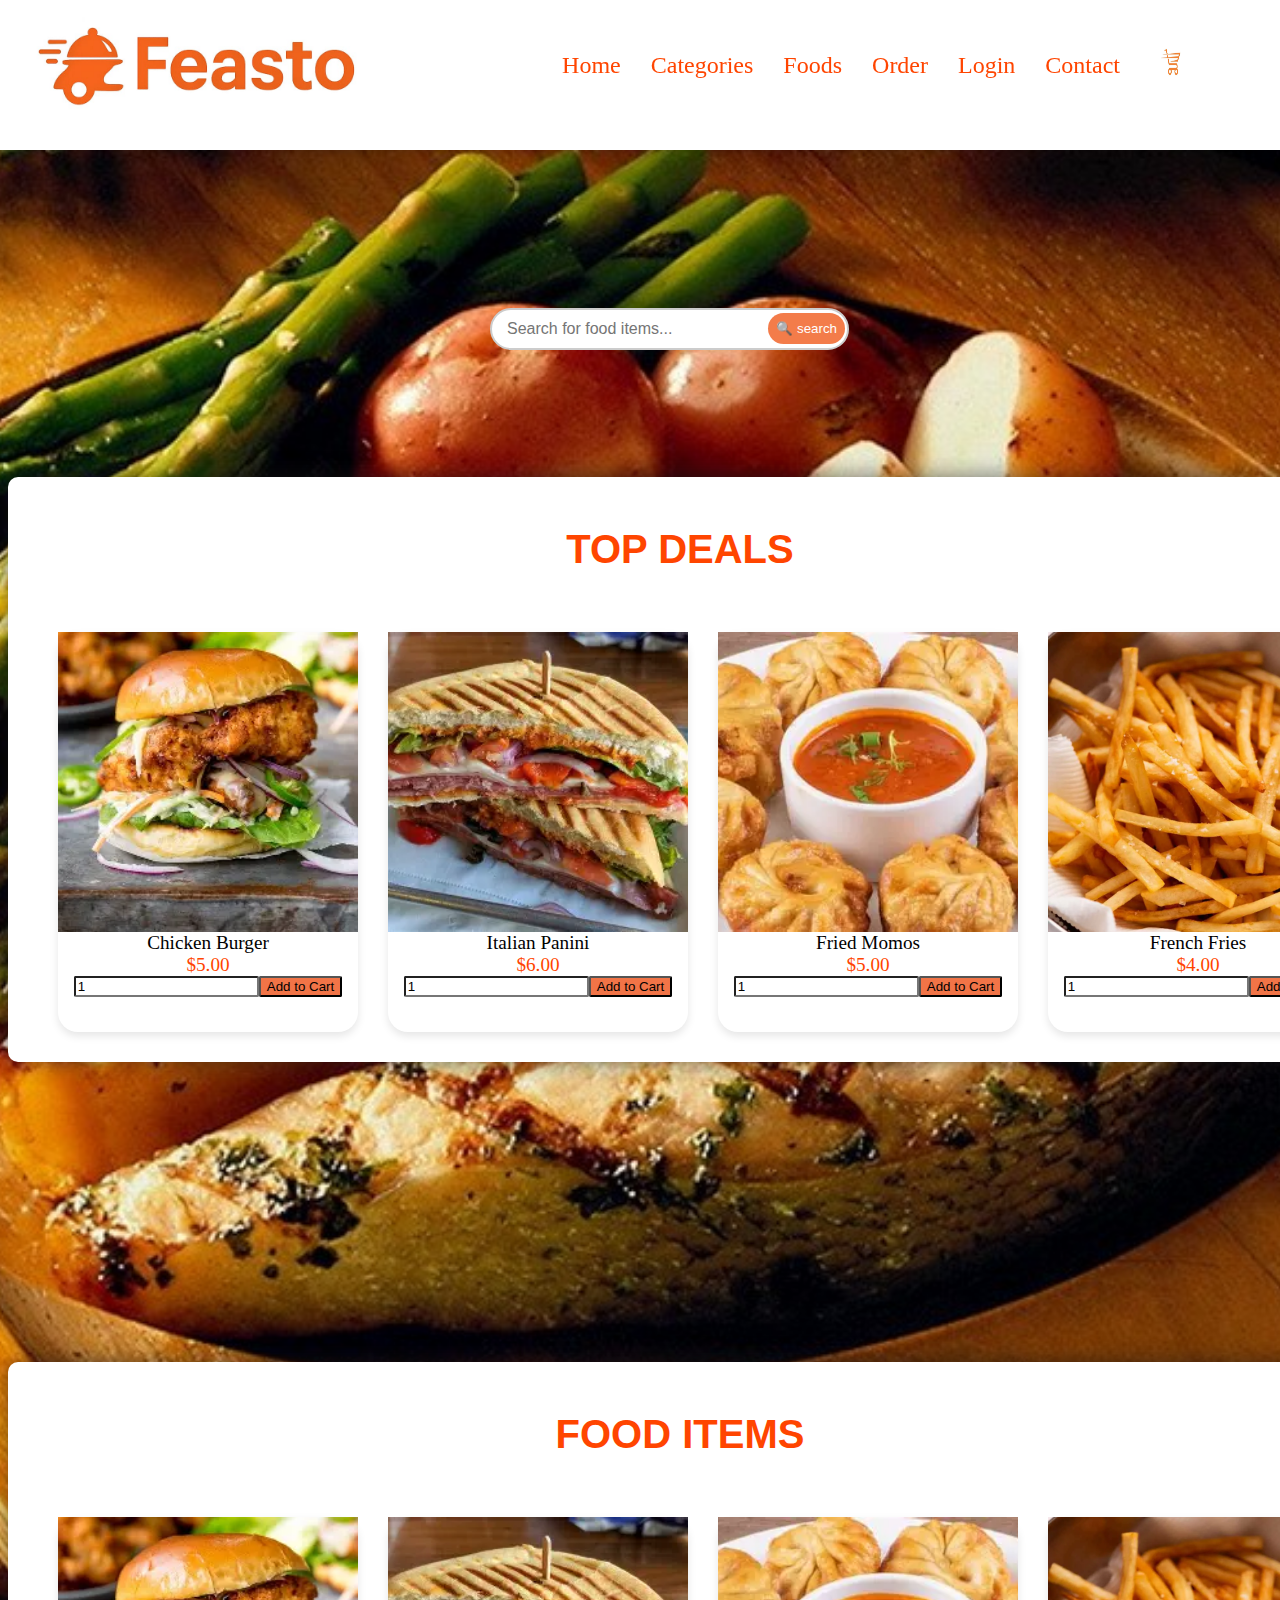
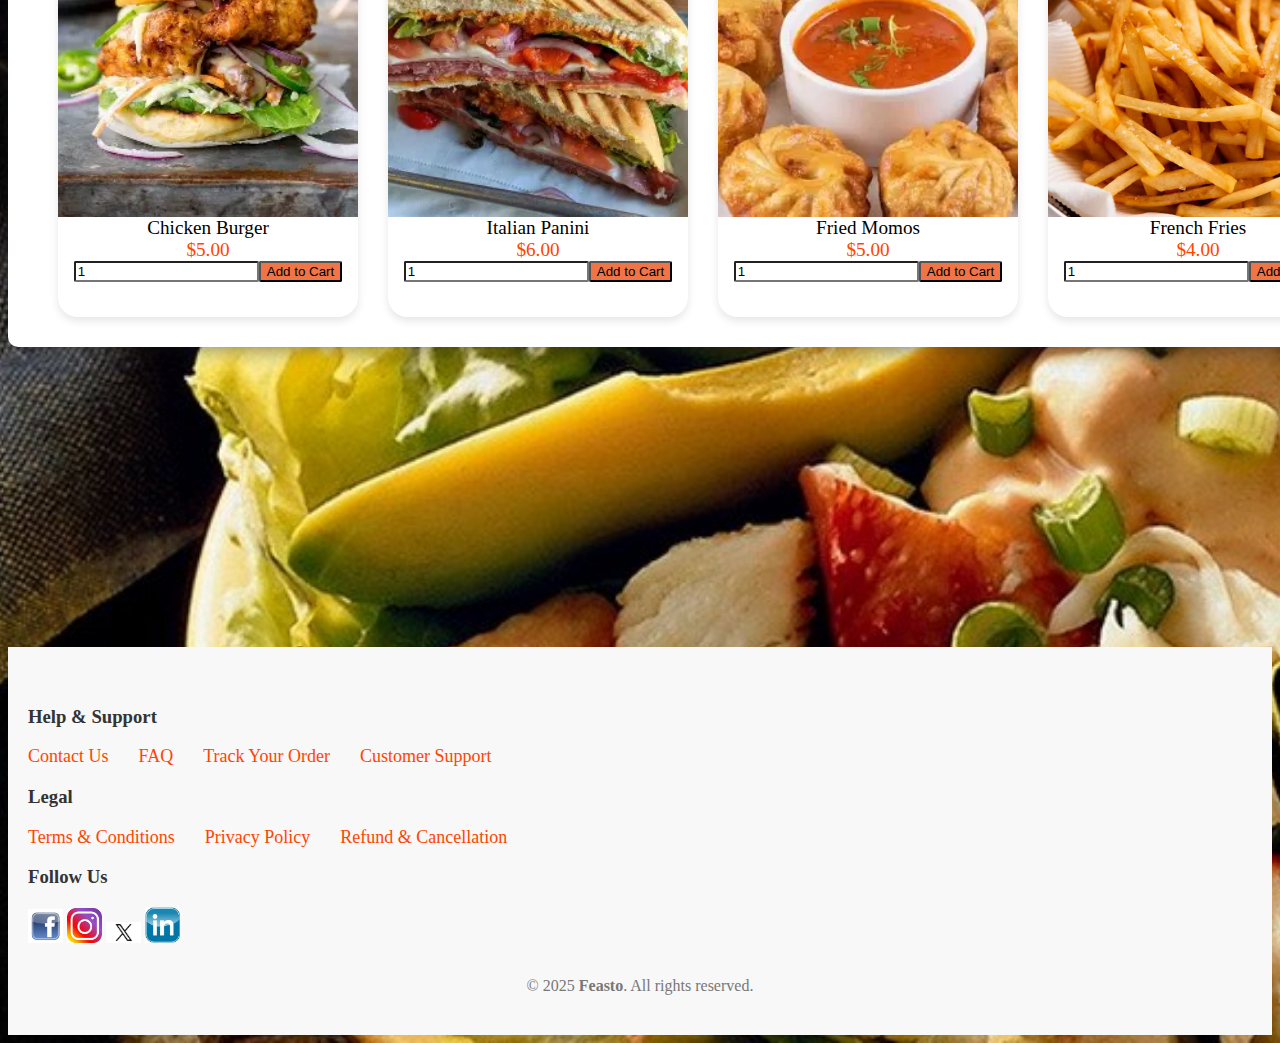
<file: index.html>
<!DOCTYPE html>
<html lang="en">
<head>
    <meta charset="UTF-8">
    <meta http-equiv="X-UA-Compatible" content="IE=edge">
    <meta name="viewport" content="width=device-width, initial-scale=1.0">
    <title>FEASTO-Online Food Delivery</title>
    <link rel="shortcut icon" href="images/logo.png.jpeg" type="image/jpeg">
    <link rel="stylesheet" href="styles.css">
</head>
<body id="bod">
    <header>
        <div class="search-container">
    <div class="search-box">
      <input type="text" placeholder="Search for food items...">
      <button>&#128269; search</button>
    </div>
  </div>
        <section id="topfixed">
            <img src="images/logo.png.jpeg" width="400px" height="130px" style=" position: relative;top: -10px; left: -10px; object-fit: cover;">
            
                <ul class="navbar" style="list-style-type: none; position: relative; left: -100px;">
                        <li><a href="index.html">Home</a></li>
                        <li><a href="categories.html">Categories</a></li>
                        <li><a href="foods.html">Foods</a></li>
                        <li><a href="order.html">Order</a></li>
                        <li><a href="login.html">Login</a></li>
                        <li><a href="contact.html">Contact</a></li>
                        <li><a href="cart.html"><img src="images/cart.jpeg" height="40px" width="40px" style="position: relative;bottom: 10px;"></a></li>
                </ul>
            
      
        </section>
        <section class="topdeals">
            <h1 class="top">TOP DEALS</h1>
            <div class="images">
            <figure class="topimg">
                <img class="imgsize" src="images/chickenburger.png" alt="chicken Burger">
                <figcaption class="imgcapt">Chicken Burger</figcaption>
                <figcaption class="imgprice">$5.00</figcaption>
                <div class="cap">
                   <input type="number" value="1" min="1">
                   <button class="addcart">Add to Cart</button>
                </div>
            </figure>
            <figure class="topimg">
                <img class="imgsize" src="images/italianpanini.png" alt="Italian Panini">
                <figcaption class="imgcapt">Italian Panini</figcaption>
                <figcaption class="imgprice">$6.00</figcaption>
                <div class="cap">
                   <input type="number" value="1" min="1" >
                   <button class="addcart">Add to Cart</button>
                </div>
            </figure>
            <figure class="topimg">
                <img class="imgsize" src="images/friedmomos.png" alt="Fried Momos">
                <figcaption class="imgcapt">Fried Momos</figcaption>
                <figcaption class="imgprice">$5.00</figcaption>
                <div class="cap">
                   <input type="number" value="1" min="1">
                   <button class="addcart">Add to Cart</button>
                </div>
            </figure>
            <figure class="topimg">
                <img class="imgsize" src="images/fries.png" alt="French Fries">
                <figcaption class="imgcapt">French Fries</figcaption>
                <figcaption class="imgprice">$4.00</figcaption>
                <div class="cap">
                   <input type="number" value="1" min="1" >
                   <button class="addcart">Add to Cart</button>
                </div>
            </figure>
            </div>
        </section>
    </header>
    <section class="topdeals" >
        <h1 class="top">FOOD ITEMS</h1>
        <div class="images">
            <figure class="topimg">
                <img class="imgsize" src="images/chickenburger.png" alt="chicken Burger">
                <figcaption class="imgcapt">Chicken Burger</figcaption>
                <figcaption class="imgprice">$5.00</figcaption>
                <div class="cap">
                   <input type="number" value="1" min="1">
                   <button class="addcart">Add to Cart</button>
                </div>
            </figure>
            <figure class="topimg">
                <img class="imgsize" src="images/italianpanini.png" alt="Italian Panini">
                <figcaption class="imgcapt">Italian Panini</figcaption>
                <figcaption class="imgprice">$6.00</figcaption>
                <div class="cap">
                   <input type="number" value="1" min="1" >
                   <button class="addcart">Add to Cart</button>
                </div>
            </figure>
            <figure class="topimg">
                <img class="imgsize" src="images/friedmomos.png" alt="Fried Momos">
                <figcaption class="imgcapt">Fried Momos</figcaption>
                <figcaption class="imgprice">$5.00</figcaption>
                <div class="cap">
                   <input type="number" value="1" >
                   <button class="addcart">Add to Cart</button>
                </div>
            </figure>
            <figure class="topimg">
                <img class="imgsize" src="images/fries.png" alt="French Fries">
                <figcaption class="imgcapt">French Fries</figcaption>
                <figcaption class="imgprice">$4.00</figcaption>
                <div class="cap">
                   <input type="number" value="1" min="1">
                   <button class="addcart">Add to Cart</button>
                </div>
            </figure>
            <figure class="topimg">
                <img class="imgsize" src="images/cake.png" alt="Chocolate Cake">
                <figcaption class="imgcapt">Chocolate Cake</figcaption>
                <figcaption class="imgprice">$4.00</figcaption>
                <div class="cap">
                   <input type="number" value="1" min="1">
                   <button class="addcart">Add to Cart</button>
                </div>
            </figure>
            <figure class="topimg">
                <img class="imgsize" src="images/salmonburger.png" alt="Salmon Burger">
                <figcaption class="imgcapt">Salmon Burger</figcaption>
                <figcaption class="imgprice">$4.00</figcaption>
                <div class="cap">
                   <input type="number" value="1" min="1">
                   <button class="addcart">Add to Cart</button>
                </div>
            </figure>
            <figure class="topimg">
                <img class="imgsize" src="images/italian noodles.png" alt="Italian noodles">
                <figcaption class="imgcapt">Italian Noodles</figcaption>
                <figcaption class="imgprice">$4.00</figcaption>
                <div class="cap">
                   <input type="number" value="1" min="1">
                   <button class="addcart" type="button">Add to Cart</button>
                </div>
            </figure>
            <button id="seemore" onclick="location.href='foods.html'">See More</button>
         </div>
    </section>
    <footer style="background-color: #f8f8f8; padding: 40px 20px; color: #333;">
     
      <h3>Help & Support</h3>
      <ul style="list-style: none; padding: 0;" class="foot">
        <li><a href="contact.html">Contact Us</a></li>
        <li><a href="#">FAQ</a></li>
        <li><a href="#">Track Your Order</a></li>
        <li><a href="#">Customer Support</a></li>
      </ul>
    </div>
     <div>
      <h3>Legal</h3>
      <ul style="list-style: none; padding: 0;" class="foot">
        <li><a href="#">Terms & Conditions</a></li>
        <li><a href="#">Privacy Policy</a></li>
        <li><a href="#">Refund & Cancellation</a></li>
      </ul>
    </div>
    <div>
      <h3>Follow Us</h3>
      <a href="#"><img src="images/facebook.png" alt="Facebook" width="35"></a>
      <a href="#"><img src="images/instagram.png" alt="Instagram" width="35"></a>
      <a href="#"><img src="images/twitter.png" alt="Twitter" width="35"></a>
      <a href="#"><img src="images/linkedin.png" alt="LinkedIn" width="35"></a>
    </div>
     </div>
  <div style="text-align: center; margin-top: 30px; color: #777;">
    &copy; 2025 <strong>Feasto</strong>. All rights reserved.
  </div>
    </footer>
</body>
</html>
</file>
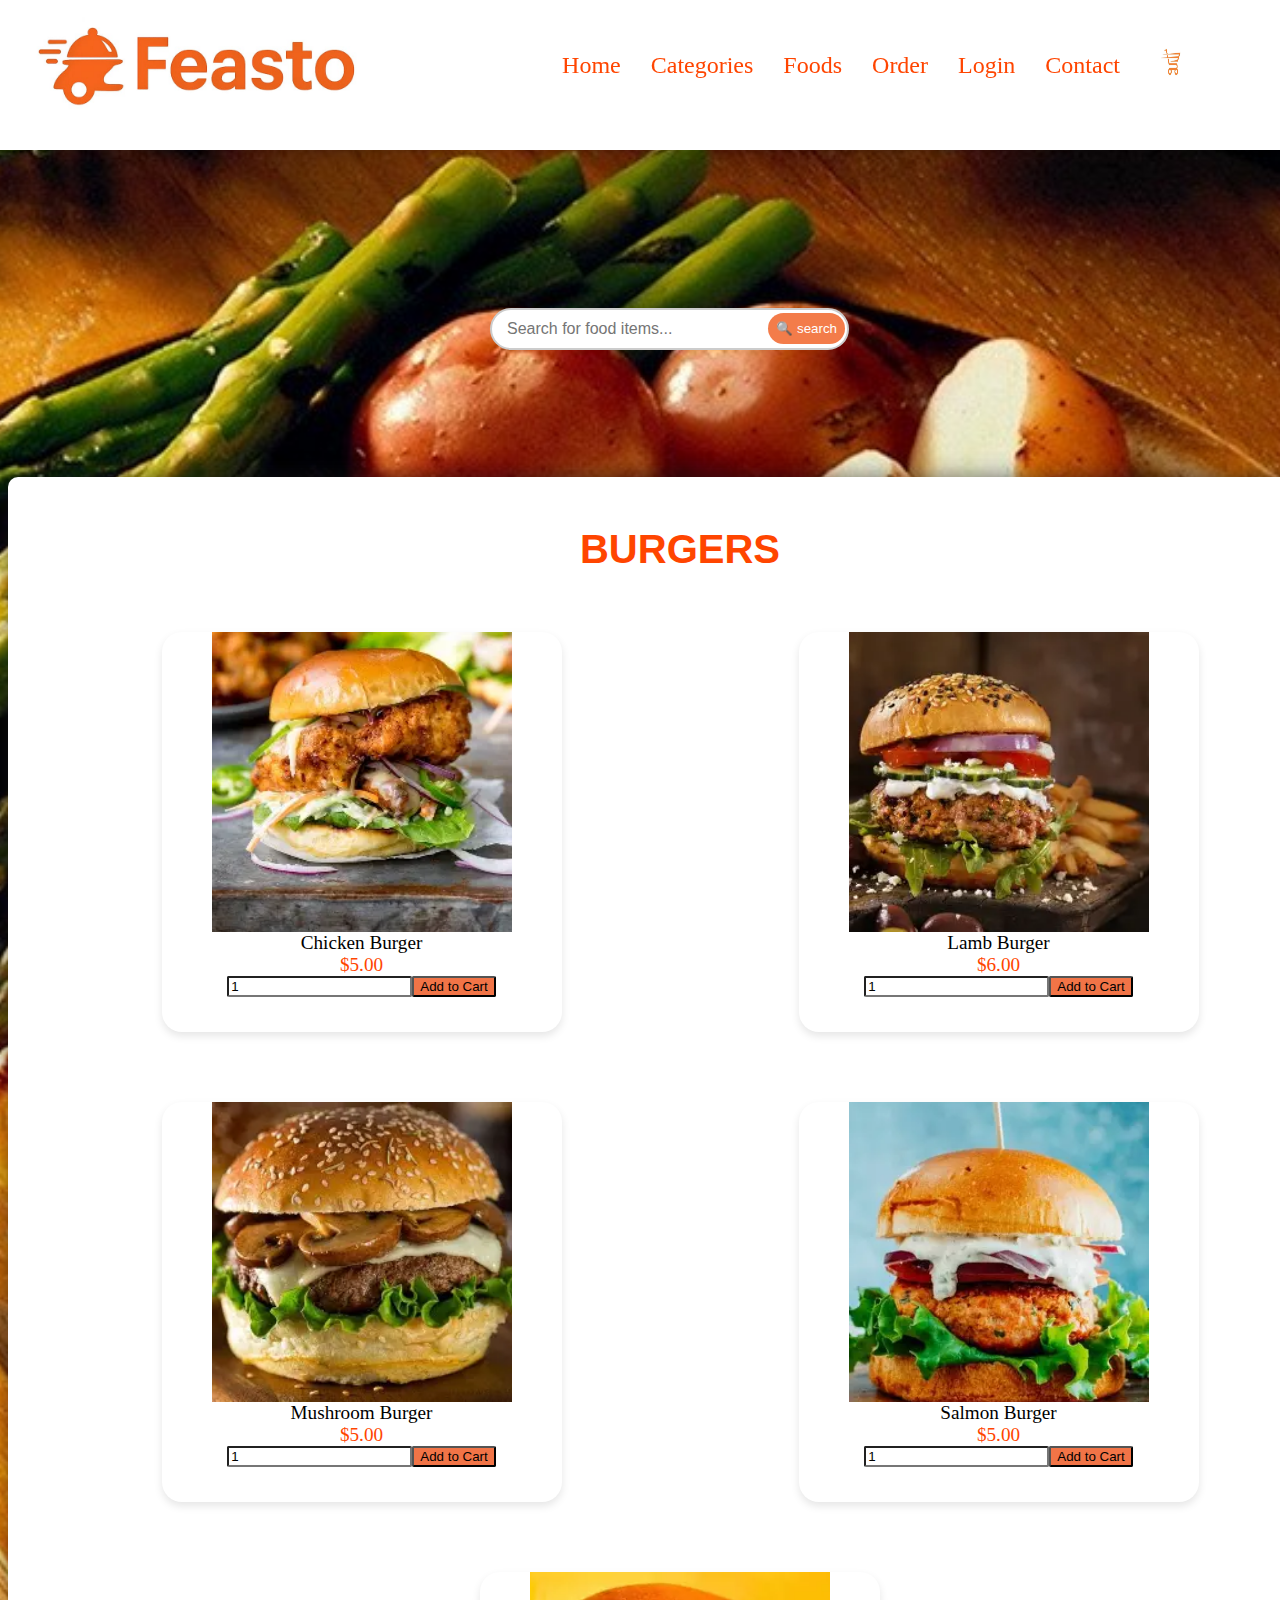
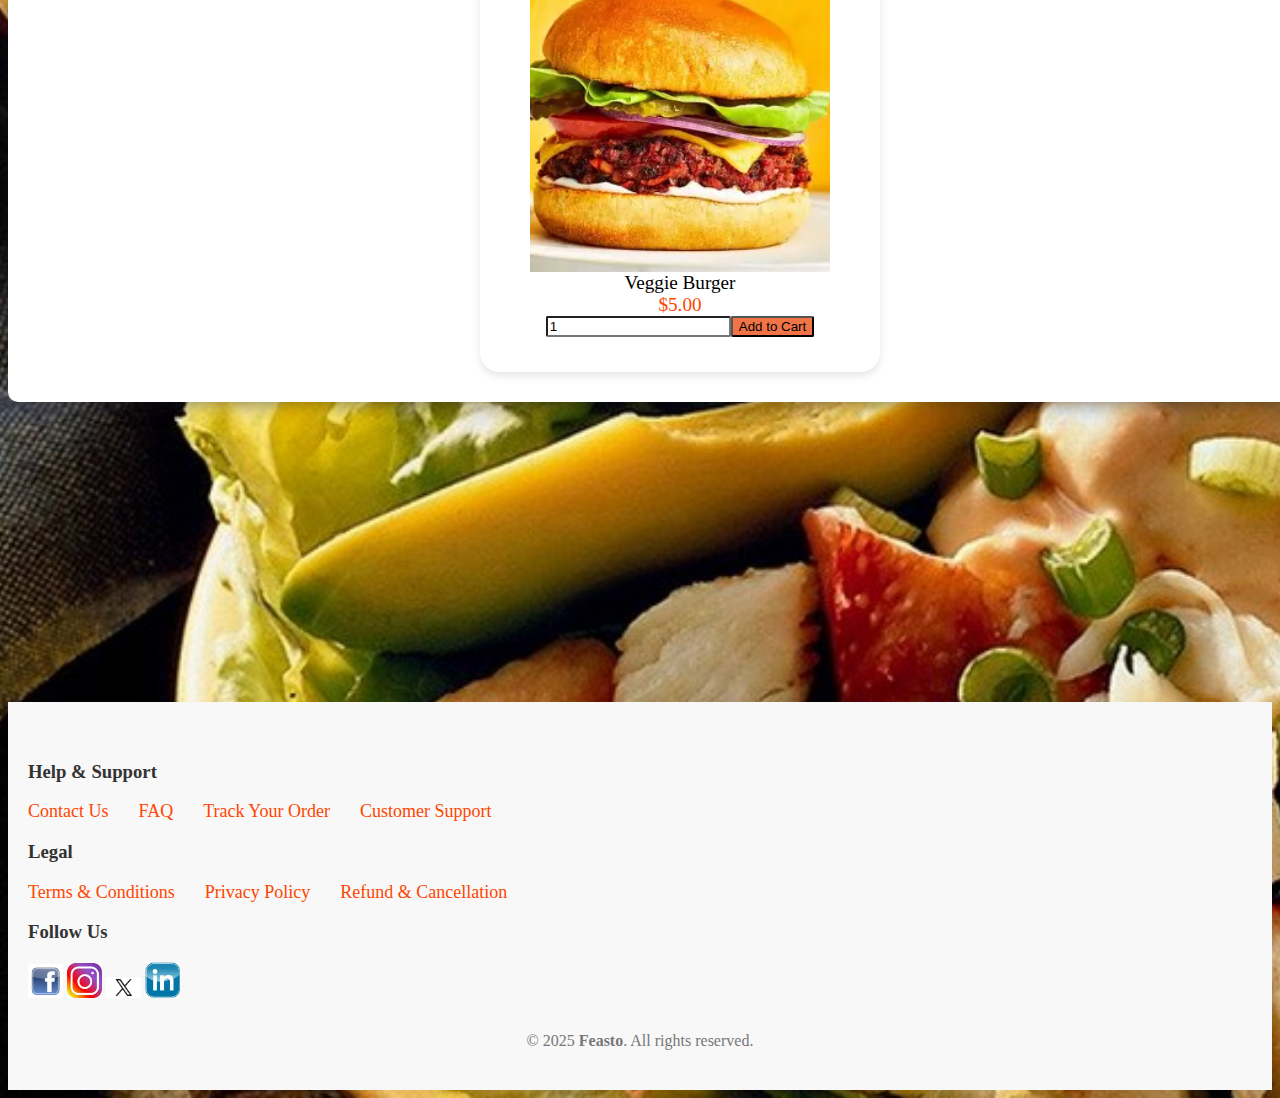
<file: burger.html>
<!DOCTYPE html>
<html lang="en">
<head>
    <meta charset="UTF-8">
    <meta http-equiv="X-UA-Compatible" content="IE=edge">
    <meta name="viewport" content="width=device-width, initial-scale=1.0">
    <title>FEASTO-Online Food Delivery</title>
    <link rel="shortcut icon" href="images/logo.png.jpeg" type="image/jpeg">
    <link rel="stylesheet" href="styles.css">
    
    
</head>
<body id="bod">
    <header>
        <section id="topfixed">
            <img src="images/logo.png.jpeg" width="400px" height="130px" style=" position: relative;top: -10px; left: -10px; object-fit: cover;">
            
                <ul class="navbar" style="list-style-type: none; position: relative; left: -100px;">
                        <li><a href="index.html">Home</a></li>
                        <li><a href="categories.html">Categories</a></li>
                        <li><a href="foods.html">Foods</a></li>
                        <li><a href="order.html">Order</a></li>
                        <li><a href="login.html">Login</a></li>
                        <li><a href="contact.html">Contact</a></li>
                        <li><a href="cart.html"><img src="images/cart.jpeg" height="40px" width="40px" style="position: relative;bottom: 10px;"></a></li>
                </ul>
            
      
        </section>
        <div class="search-container">
    <div class="search-box">
      <input type="text" placeholder="Search for food items...">
      <button>&#128269; search</button>
    </div>
  </div>
    </header>
    <section class="topdeals">
        <h1 class="top">BURGERS</h1>
        <div class="catimages">
            <figure class="topimg">
                <img class="imgsize" src="images/chickenburger.png" alt="Chicken Burger">
                <figcaption class="imgcapt">Chicken Burger</figcaption>
                <figcaption class="imgprice">$5.00</figcaption>
                <div class="cap">
                   <input type="number" value="1" min="1">
                   <button class="addcart">Add to Cart</button>
                </div>
             </figure>
            <figure class="topimg">
                <img class="imgsize" src="images/lambburger.png" alt="Lamb Burger">
                <figcaption class="imgcapt">Lamb Burger</figcaption>
                <figcaption class="imgprice">$6.00</figcaption>
                <div class="cap">
                   <input type="number" value="1" min="1">
                   <button class="addcart">Add to Cart</button>
                </div>
            </figure>
            <figure class="topimg">
                <img class="imgsize" src="images/mushroomburger.png" alt=" Mushroom Burger">
                <figcaption class="imgcapt">Mushroom Burger</figcaption>
                <figcaption class="imgprice">$5.00</figcaption>
                <div class="cap">
                   <input type="number" value="1" min="1">
                   <button class="addcart">Add to Cart</button>
                </div>
            </figure>
            <figure class="topimg">
                <img class="imgsize" src="images/salmonburger.png" alt="Salmon Burger">
                <figcaption class="imgcapt">Salmon Burger</figcaption>
                <figcaption class="imgprice">$5.00</figcaption>
                <div class="cap">
                   <input type="number" value="1" min="1">
                   <button class="addcart">Add to Cart</button>
                </div>
            </figure>
            <figure class="topimg">
                <img class="imgsize" src="images/veggieburger.png" alt="Veggie Burger">
                <figcaption class="imgcapt">Veggie Burger</figcaption>
                <figcaption class="imgprice">$5.00</figcaption>
                <div class="cap">
                   <input type="number" value="1" min="1">
                   <button class="addcart">Add to Cart</button>
                </div>
            </figure>
         </div>
    </section>
    <footer style="background-color: #f8f8f8; padding: 40px 20px; color: #333;">
     
      <h3>Help & Support</h3>
      <ul style="list-style: none; padding: 0;" class="foot">
        <li><a href="contact.html">Contact Us</a></li>
        <li><a href="#">FAQ</a></li>
        <li><a href="#">Track Your Order</a></li>
        <li><a href="#">Customer Support</a></li>
      </ul>
    </div>
     <div>
      <h3>Legal</h3>
      <ul style="list-style: none; padding: 0;" class="foot">
        <li><a href="#">Terms & Conditions</a></li>
        <li><a href="#">Privacy Policy</a></li>
        <li><a href="#">Refund & Cancellation</a></li>
      </ul>
    </div>
     
    <div>
      <h3>Follow Us</h3>
      <a href="#"><img src="images/facebook.png" alt="Facebook" width="35"></a>
      <a href="#"><img src="images/instagram.png" alt="Instagram" width="35"></a>
      <a href="#"><img src="images/twitter.png" alt="Twitter" width="35"></a>
      <a href="#"><img src="images/linkedin.png" alt="LinkedIn" width="35"></a>
    </div>
     </div>
  <div style="text-align: center; margin-top: 30px; color: #777;">
    &copy; 2025 <strong>Feasto</strong>. All rights reserved.
  </div>
    </footer>
</body>
</html>
</file>
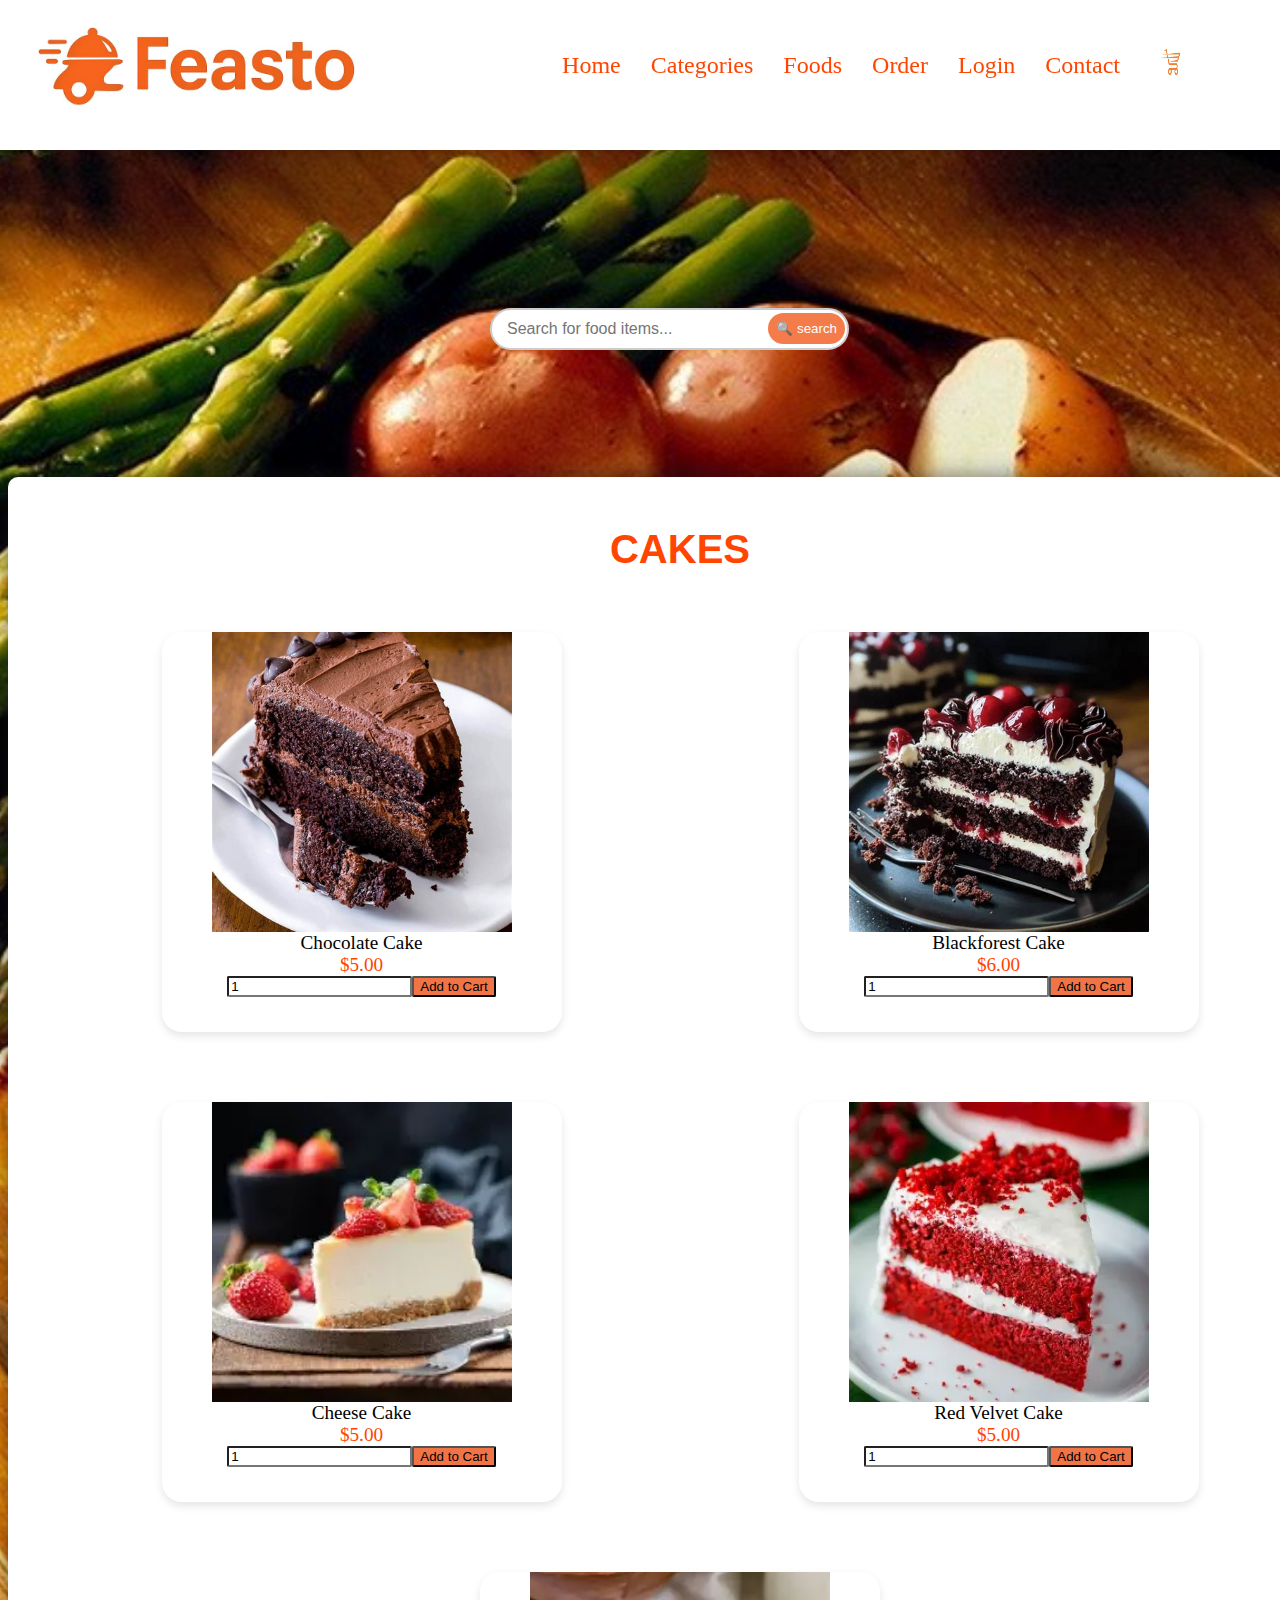
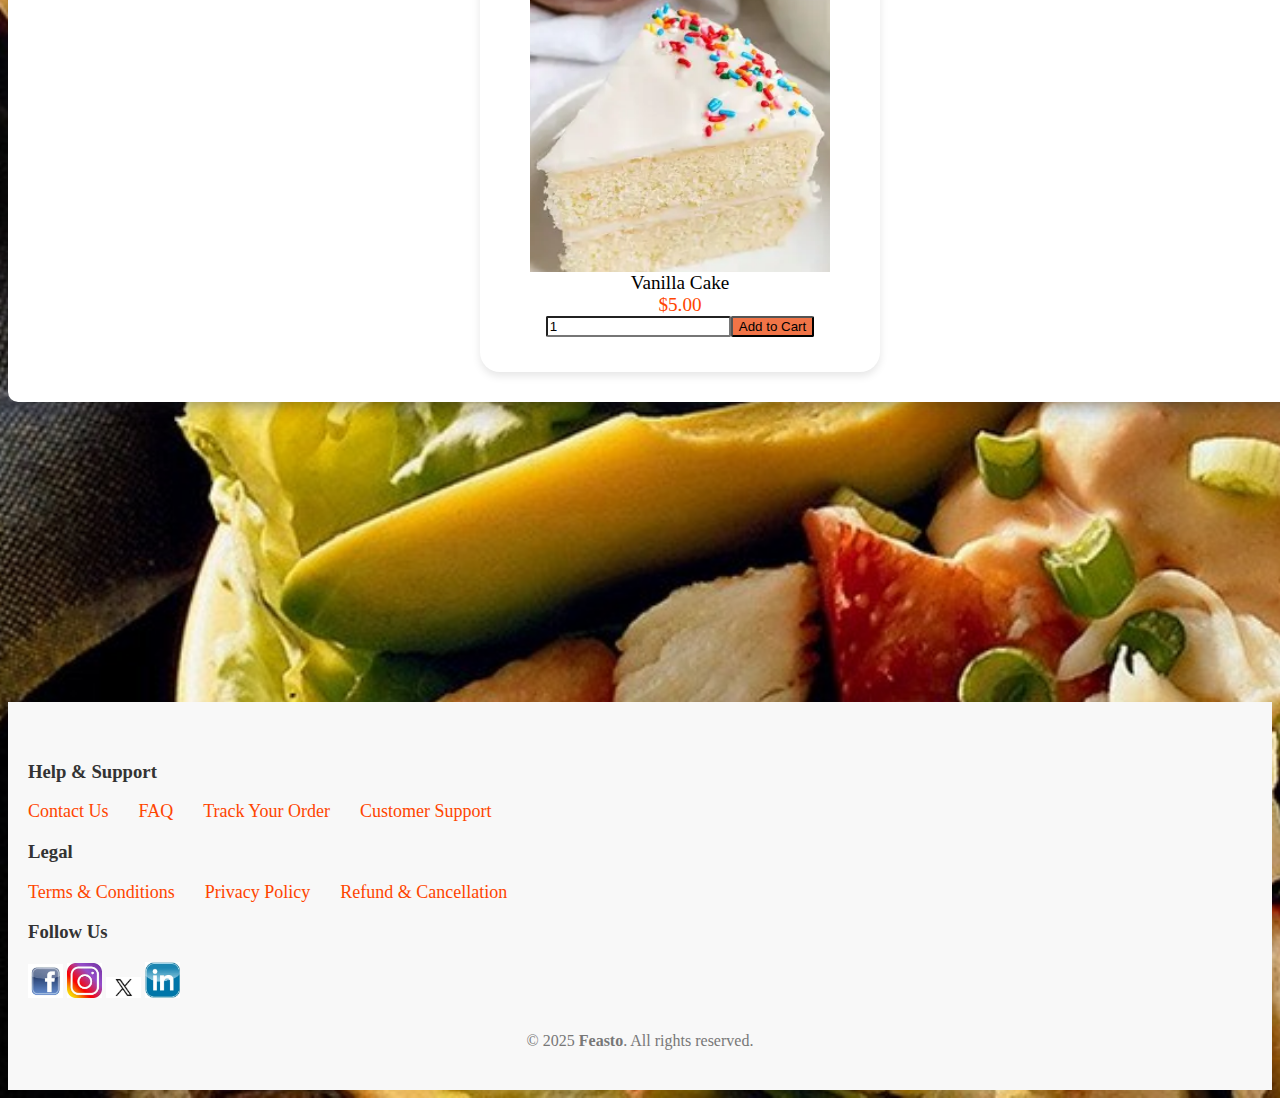
<file: cakes.html>
<!DOCTYPE html>
<html lang="en">
<head>
    <meta charset="UTF-8">
    <meta http-equiv="X-UA-Compatible" content="IE=edge">
    <meta name="viewport" content="width=device-width, initial-scale=1.0">
    <title>FEASTO-Online Food Delivery</title>
    <link rel="shortcut icon" href="images/logo.png.jpeg" type="image/jpeg">
    <link rel="stylesheet" href="styles.css">
    
    
</head>
<body id="bod">
    <header>
        <section id="topfixed">
            <img src="images/logo.png.jpeg" width="400px" height="130px" style=" position: relative;top: -10px; left: -10px; object-fit: cover;">
            
                <ul class="navbar" style="list-style-type: none; position: relative; left: -100px;">
                        <li><a href="index.html">Home</a></li>
                        <li><a href="categories.html">Categories</a></li>
                        <li><a href="foods.html">Foods</a></li>
                        <li><a href="order.html">Order</a></li>
                        <li><a href="login.html">Login</a></li>
                        <li><a href="contact.html">Contact</a></li>
                        <li><a href="cart.html"><img src="images/cart.jpeg" height="40px" width="40px" style="position: relative;bottom: 10px;"></a></li>
                </ul>
            
      
        </section>
    </header>
    <div class="search-container">
    <div class="search-box">
      <input type="text" placeholder="Search for food items...">
      <button>&#128269; search</button>
    </div>
  </div>
    <section class="topdeals"> 
      <h1 class="top">CAKES</h1>
        <div class="catimages">
            <figure class="topimg">
                <img class="imgsize" src="images/cake.png" alt="Chocolate Cake">
                <figcaption class="imgcapt">Chocolate Cake</figcaption>
                <figcaption class="imgprice">$5.00</figcaption>
                <div class="cap">
                   <input type="number" value="1" min="1" >
                   <button class="addcart">Add to Cart</button>
                </div>
             </figure>
            <figure class="topimg">
                <img class="imgsize" src="images/blackforestcake.png" alt="blackforest Cake">
                <figcaption class="imgcapt">Blackforest Cake</figcaption>
                <figcaption class="imgprice">$6.00</figcaption>
                <div class="cap">
                   <input type="number" value="1" min="1">
                   <button class="addcart">Add to Cart</button>
                </div>
            </figure>
            <figure class="topimg">
                <img class="imgsize" src="images/cheesecake.png" alt=" Cheese Cake">
                <figcaption class="imgcapt">Cheese Cake</figcaption>
                <figcaption class="imgprice">$5.00</figcaption>
                <div class="cap">
                   <input type="number" value="1" min="1" >
                   <button class="addcart">Add to Cart</button>
                </div>
            </figure>
            <figure class="topimg">
                <img class="imgsize" src="images/redvelvetcake.png" alt="RedVelvet Cake">
                <figcaption class="imgcapt">Red Velvet Cake</figcaption>
                <figcaption class="imgprice">$5.00</figcaption>
                <div class="cap">
                   <input type="number" value="1" min="1" >
                   <button class="addcart">Add to Cart</button>
                </div>
            </figure>
            <figure class="topimg">
                <img class="imgsize" src="images/vanillacake.png" alt="Vanilla Cake">
                <figcaption class="imgcapt">Vanilla Cake</figcaption>
                <figcaption class="imgprice">$5.00</figcaption>
                <div class="cap">
                   <input type="number" value="1" min="1" >
                   <button class="addcart">Add to Cart</button>
                </div>
            </figure>
         </div>
    </section>
    <footer style="background-color: #f8f8f8; padding: 40px 20px; color: #333;">
     
      <h3>Help & Support</h3>
      <ul style="list-style: none; padding: 0;" class="foot">
        <li><a href="contact.html">Contact Us</a></li>
        <li><a href="#">FAQ</a></li>
        <li><a href="#">Track Your Order</a></li>
        <li><a href="#">Customer Support</a></li>
      </ul>
    </div>
     <div>
      <h3>Legal</h3>
      <ul style="list-style: none; padding: 0;" class="foot">
        <li><a href="#">Terms & Conditions</a></li>
        <li><a href="#">Privacy Policy</a></li>
        <li><a href="#">Refund & Cancellation</a></li>
      </ul>
    </div>
     
    <div>
      <h3>Follow Us</h3>
      <a href="#"><img src="images/facebook.png" alt="Facebook" width="35"></a>
      <a href="#"><img src="images/instagram.png" alt="Instagram" width="35"></a>
      <a href="#"><img src="images/twitter.png" alt="Twitter" width="35"></a>
      <a href="#"><img src="images/linkedin.png" alt="LinkedIn" width="35"></a>
    </div>
     </div>
  <div style="text-align: center; margin-top: 30px; color: #777;">
    &copy; 2025 <strong>Feasto</strong>. All rights reserved.
  </div>
    </footer>
</body>
</html>
</file>
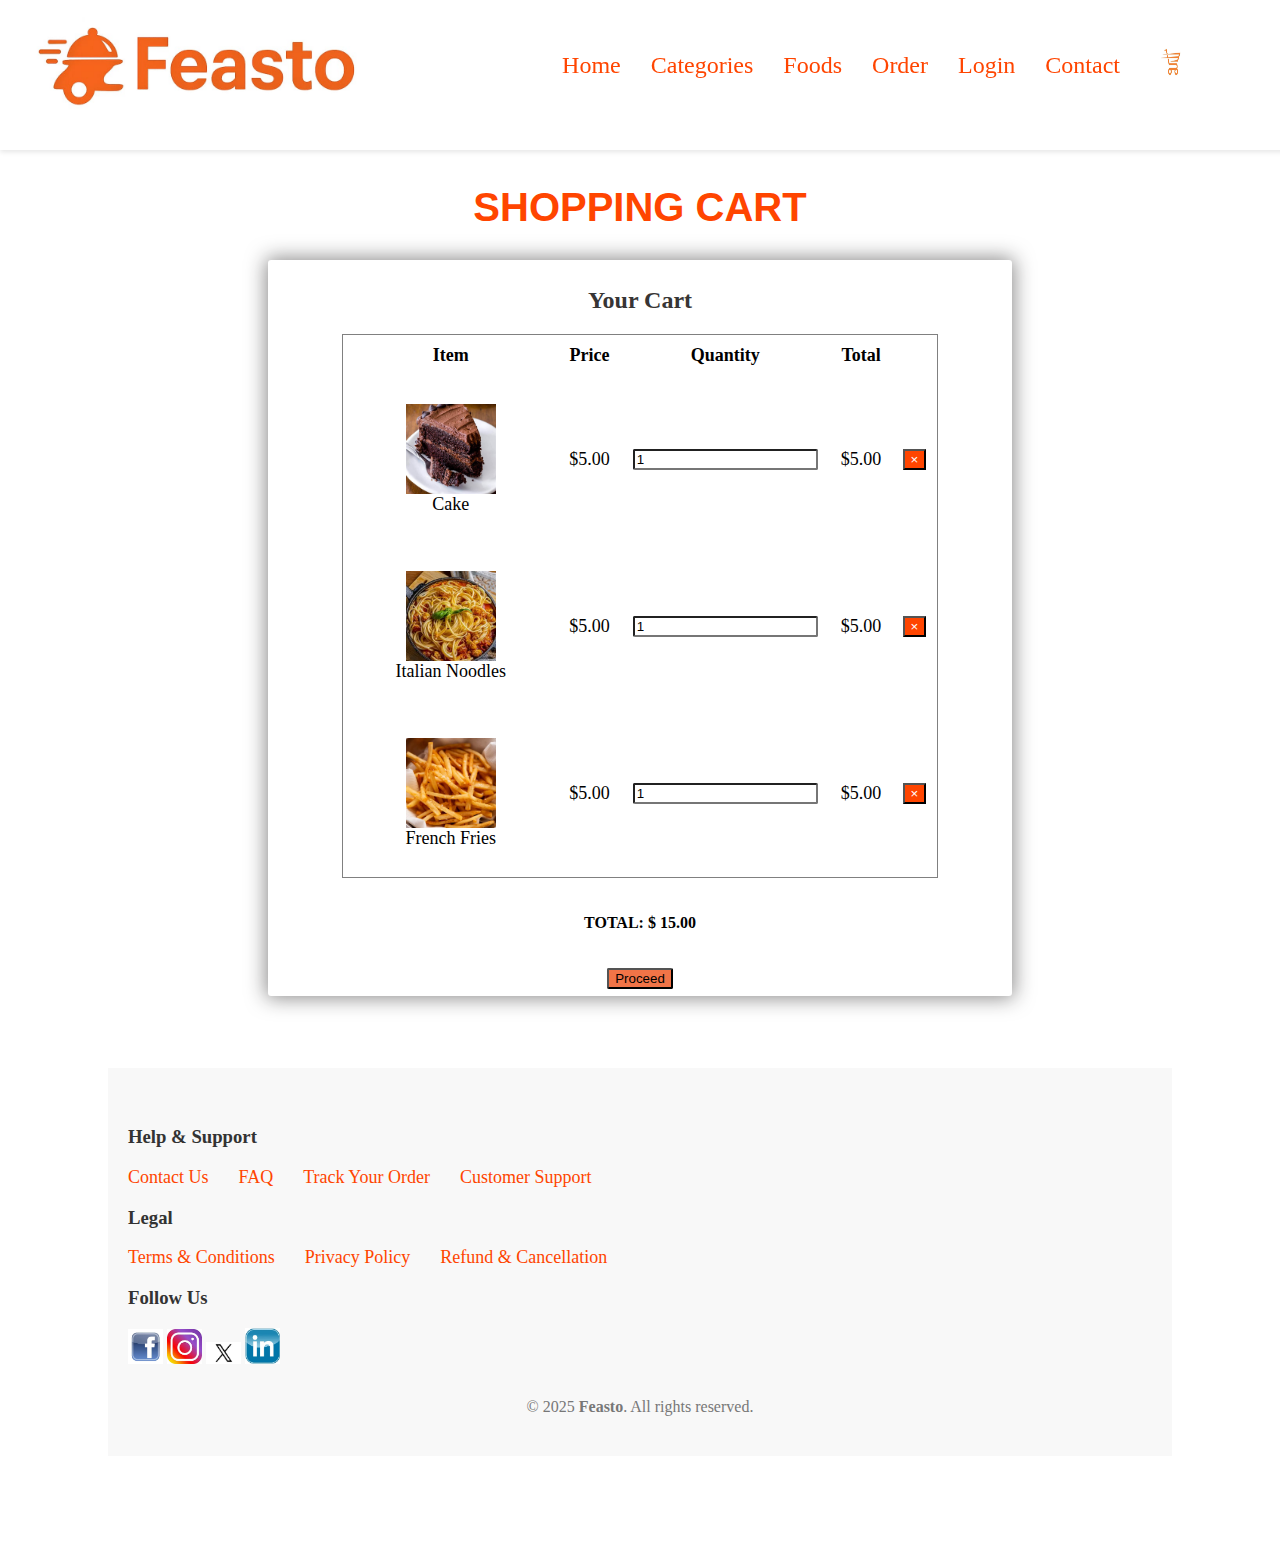
<file: cart.html>
<!DOCTYPE html>
<html lang="en">
<head>
    <meta charset="UTF-8">
    <meta http-equiv="X-UA-Compatible" content="IE=edge">
    <meta name="viewport" content="width=device-width, initial-scale=1.0">
    <title>FEASTO-Online Food Delivery</title>
    <link rel="shortcut icon" href="images/logo.png.jpeg" type="image/jpeg">
    <link rel="stylesheet" href="styles.css">
    
    
</head>
<body style="padding: 100px;">
    <header>
        <section id="topfixed">
            <img src="images/logo.png.jpeg" width="400px" height="130px" style=" position: relative;top: -10px; left: -10px; object-fit: cover;">
            
                <ul class="navbar" style="list-style-type: none; position: relative; left: -100px;">
                        <li><a href="index.html">Home</a></li>
                        <li><a href="categories.html">Categories</a></li>
                        <li><a href="foods.html">Foods</a></li>
                        <li><a href="order.html">Order</a></li>
                        <li><a href="login.html">Login</a></li>
                        <li><a href="contact.html">Contact</a></li>
                        <li><a href="cart.html"><img src="images/cart.jpeg" height="40px" width="40px" style="position: relative;bottom: 10px;"></a></li>
                </ul>
            
      
        </section>
    </header>
    <section>
        <h1 class="top">SHOPPING CART</h1>
        <div class="cart">
            <h2 style="text-align: center;color: rgb(55, 53, 53);">Your Cart</h2>
            <div class="cartt">
              <table border="1" id="carttable">
                <tr>
                  <th>Item</th>
                  <th>Price</th>
                  <th>Quantity</th>
                  <th>Total</th>
                  <th></th>
                </tr>
                <tr>
                  <td><figure><img class="cartimg" src="images/cake.png"><figcaption>Cake</figcaption></figure></td>
                  <td>$5.00</td>
                  <td><input type="number" value="1" min="1"></td>
                  <td>$5.00</td>
                  <td><button class="dlt">&times</button></td>
                </tr>
                <tr>
                  <td><figure><img class="cartimg" src="images/italian noodles.png"><figcaption>Italian Noodles</figcaption></figure></td>
                  <td>$5.00</td>
                  <td><input type="number" value="1" min="1"></td>
                  <td>$5.00</td>
                  <td><button class="dlt">&times</button></td>
                </tr>
                <tr>
                  <td><figure><img class="cartimg" src="images/fries.png"><figcaption>French Fries</figcaption></figure></td>
                  <td>$5.00</td>
                  <td><input type="number" value="1" min="1"></td>
                  <td>$5.00</td>
                  <td><button class="dlt">&times</button></td>
                </tr>
              </table><br><br>
              <div class="total"><strong>TOTAL: $ 15.00</strong></div><br><br>
              <button id="proceed" onclick="location.href='order.html'">Proceed</button>
            </div>
            
        </div>
    </section><br><br><br><br>
        <footer style="background-color: #f8f8f8; padding: 40px 20px; color: #333;">
     
      <h3>Help & Support</h3>
      <ul style="list-style: none; padding: 0;" class="foot">
        <li><a href="contact.html">Contact Us</a></li>
        <li><a href="#">FAQ</a></li>
        <li><a href="#">Track Your Order</a></li>
        <li><a href="#">Customer Support</a></li>
      </ul>
    </div>
     <div>
      <h3>Legal</h3>
      <ul style="list-style: none; padding: 0;" class="foot">
        <li><a href="#">Terms & Conditions</a></li>
        <li><a href="#">Privacy Policy</a></li>
        <li><a href="#">Refund & Cancellation</a></li>
      </ul>
    </div>
     
    <div>
      <h3>Follow Us</h3>
      <a href="#"><img src="images/facebook.png" alt="Facebook" width="35"></a>
      <a href="#"><img src="images/instagram.png" alt="Instagram" width="35"></a>
      <a href="#"><img src="images/twitter.png" alt="Twitter" width="35"></a>
      <a href="#"><img src="images/linkedin.png" alt="LinkedIn" width="35"></a>
    </div>
     </div>
  <div style="text-align: center; margin-top: 30px; color: #777;">
    &copy; 2025 <strong>Feasto</strong>. All rights reserved.
  </div>
    </footer>
</body>
</html>
</file>
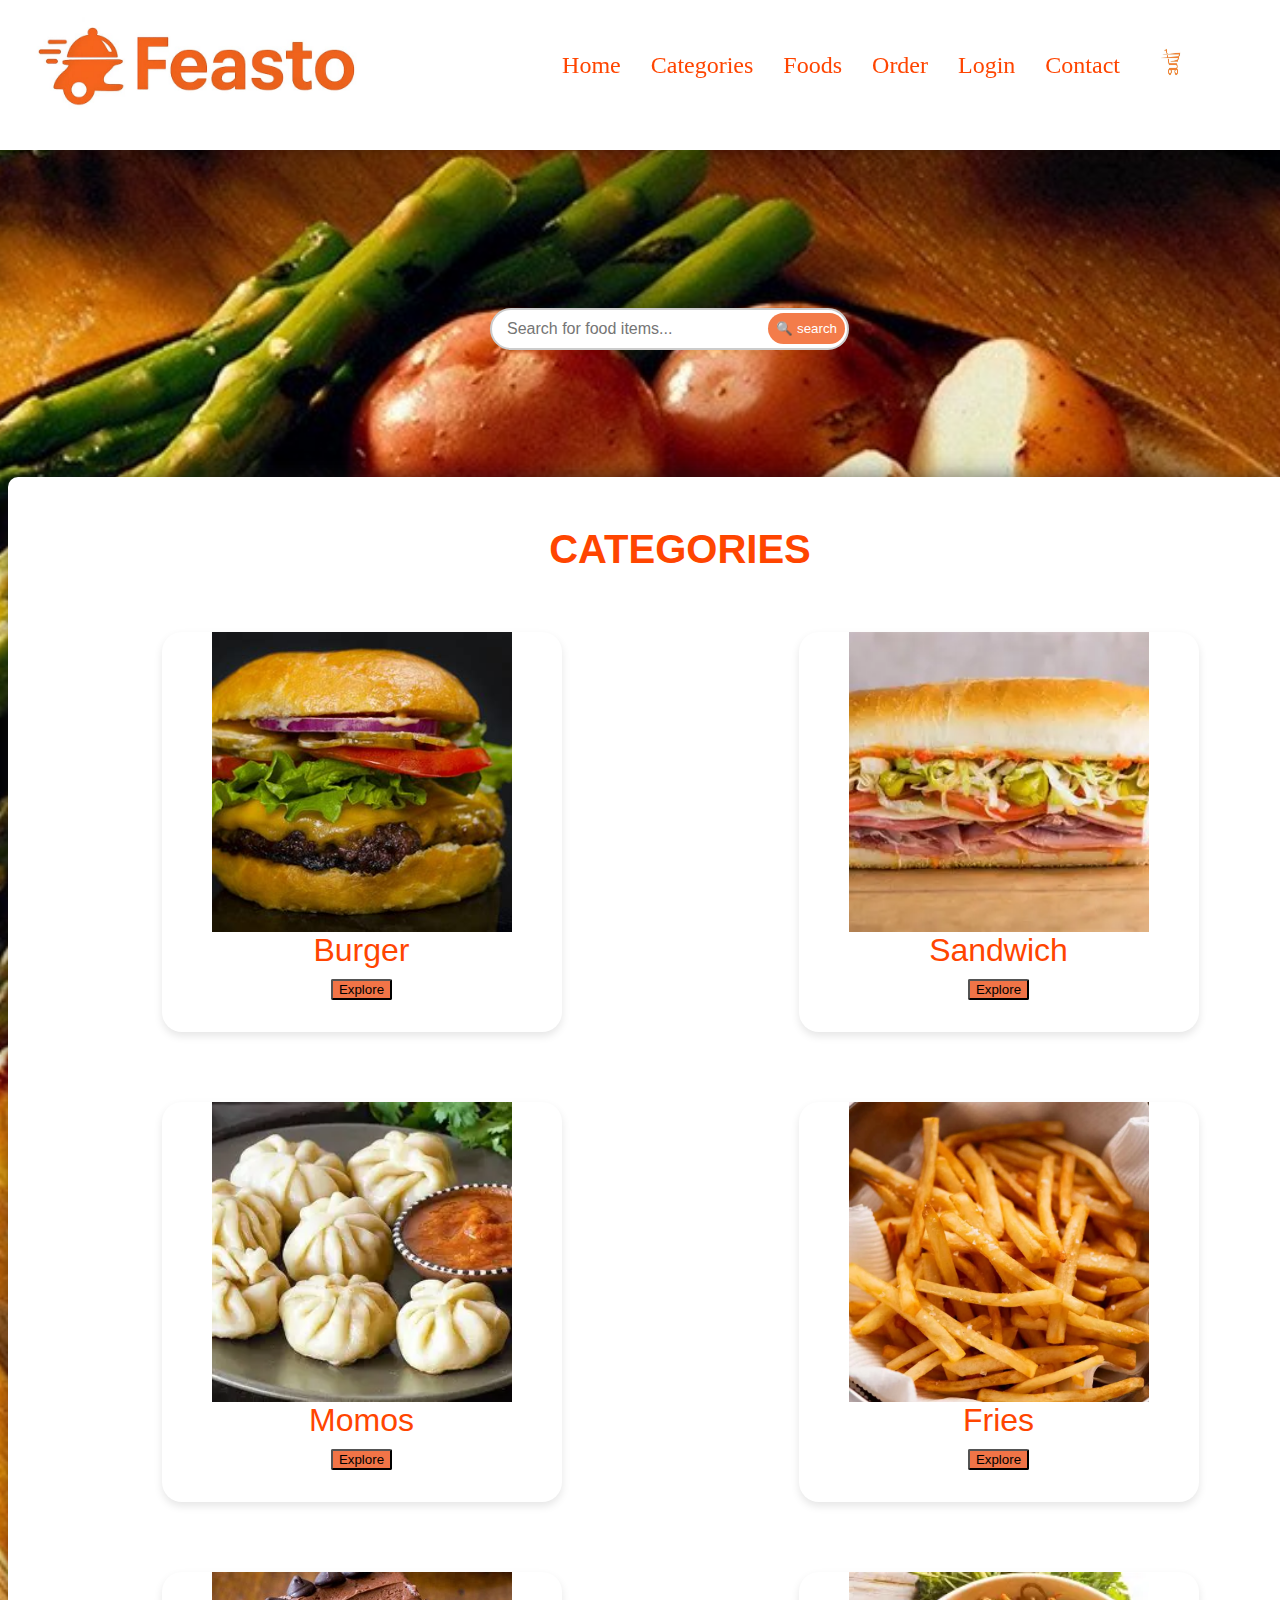
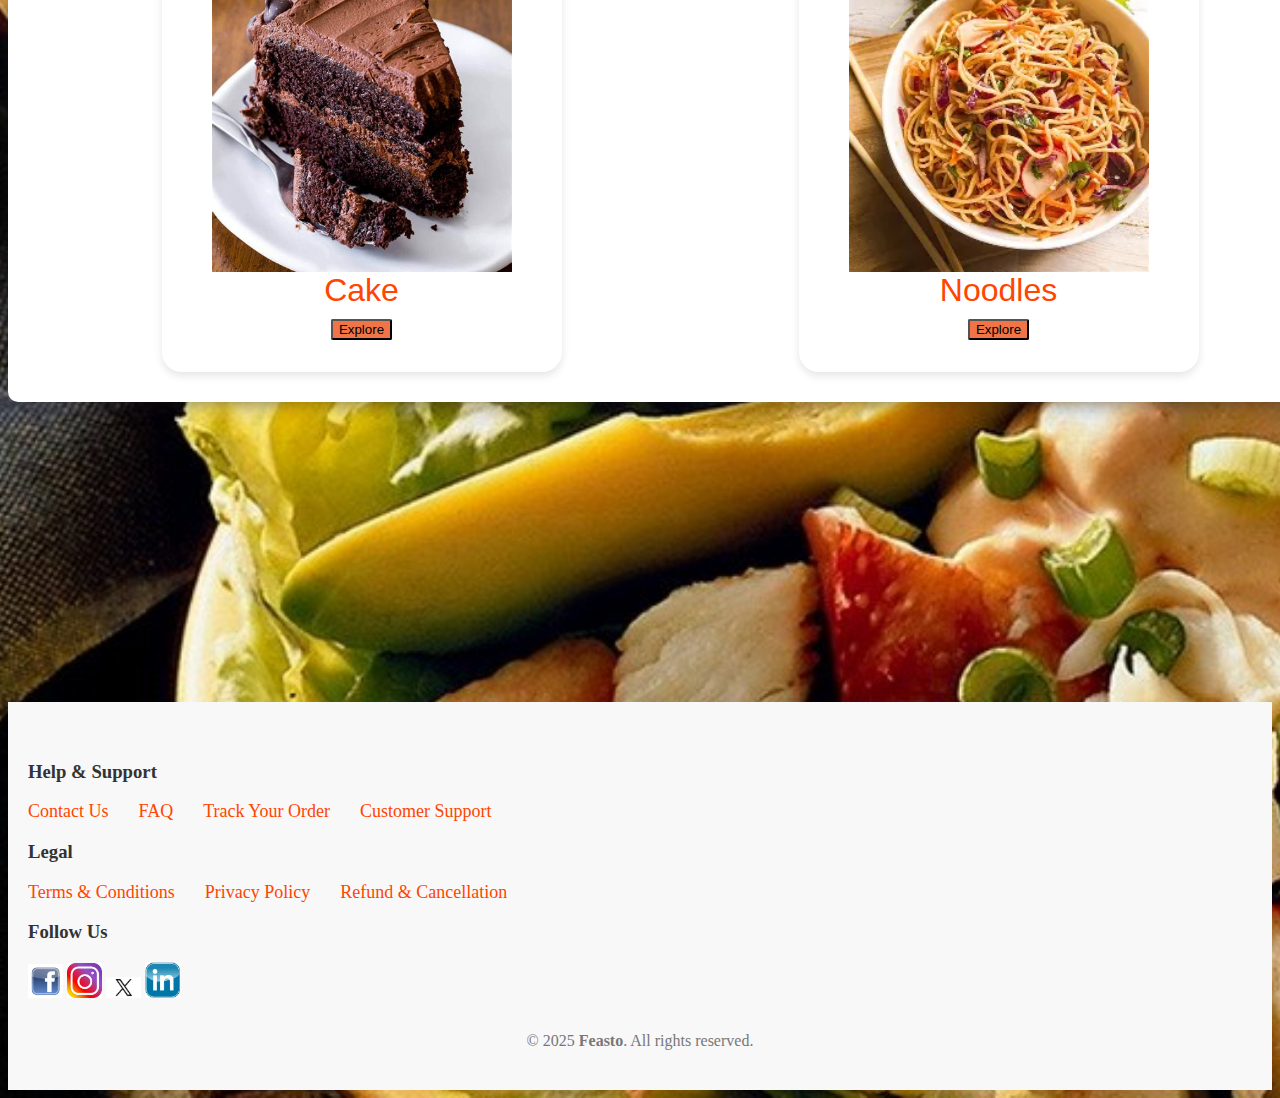
<file: categories.html>
<!DOCTYPE html>
<html lang="en">
<head>
    <meta charset="UTF-8">
    <meta http-equiv="X-UA-Compatible" content="IE=edge">
    <meta name="viewport" content="width=device-width, initial-scale=1.0">
    <title>FEASTO-Online Food Delivery</title>
    <link rel="shortcut icon" href="images/logo.png.jpeg" type="image/jpeg">
    <link rel="stylesheet" href="styles.css">
    
    
</head>
<body id="bod">
    <header>
        <section id="topfixed">
            <img src="images/logo.png.jpeg" width="400px" height="130px" style=" position: relative;top: -10px; left: -10px; object-fit: cover;">
            
                <ul class="navbar" style="list-style-type: none; position: relative; left: -100px;">
                        <li><a href="index.html">Home</a></li>
                        <li><a href="categories.html">Categories</a></li>
                        <li><a href="foods.html">Foods</a></li>
                        <li><a href="order.html">Order</a></li>
                        <li><a href="login.html">Login</a></li>
                        <li><a href="contact.html">Contact</a></li>
                        <li><a href="cart.html"><img src="images/cart.jpeg" height="40px" width="40px" style="position: relative;bottom: 10px;"></a></li>
                </ul>
            
      
        </section>
    </header>
    <div class="search-container">
    <div class="search-box">
      <input type="text" placeholder="Search for food items...">
      <button>&#128269; search</button>
    </div>
  </div>
    <section class="topdeals">
        <h1 class="top">CATEGORIES</h1>
        <div class="catimages">
            <figure class="topimg">
                <img class="imgsize" src="images/burger.png" alt="Burger">
                <figcaption class="catcapt">Burger</figcaption>
                <button class="explore" onclick="location.href='burger.html'">Explore</button>
             </figure>
            <figure class="topimg">
                <img class="imgsize" src="images/italiansub.png" alt="Sandwich">
                <figcaption class="catcapt">Sandwich</figcaption>
                <button class="explore" onclick="location.href='Sandwich.html'">Explore</button>
            </figure>
            <figure class="topimg">
                <img class="imgsize" src="images/momos.png" alt=" Momos">
                <figcaption class="catcapt">Momos</figcaption>
                <button class="explore" onclick="location.href='momos.html'">Explore</button>
            </figure>
            <figure class="topimg">
                <img class="imgsize" src="images/fries.png" alt="French Fries">
                <figcaption class="catcapt">Fries</figcaption>
                <button class="explore" onclick="location.href='fries.html'">Explore</button>
            </figure>
            <figure class="topimg">
                <img class="imgsize" src="images/cake.png" alt="Cake">
                <figcaption class="catcapt">Cake</figcaption>
                <button class="explore" onclick="location.href='cakes.html'">Explore</button>
            </figure>
            <figure class="topimg">
                <img class="imgsize" src="images/noodles.png" alt="Noodles">
                <figcaption class="catcapt">Noodles</figcaption>
                <button class="explore" onclick="location.href='Noodles.html'">Explore</button>
            </figure>
         </div>
    </section>
        <footer style="background-color: #f8f8f8; padding: 40px 20px; color: #333;">
     
      <h3>Help & Support</h3>
      <ul style="list-style: none; padding: 0;" class="foot">
        <li><a href="contact.html">Contact Us</a></li>
        <li><a href="#">FAQ</a></li>
        <li><a href="#">Track Your Order</a></li>
        <li><a href="#">Customer Support</a></li>
      </ul>
    </div>
     <div>
      <h3>Legal</h3>
      <ul style="list-style: none; padding: 0;" class="foot">
        <li><a href="#">Terms & Conditions</a></li>
        <li><a href="#">Privacy Policy</a></li>
        <li><a href="#">Refund & Cancellation</a></li>
      </ul>
    </div>
     
    <div>
      <h3>Follow Us</h3>
      <a href="#"><img src="images/facebook.png" alt="Facebook" width="35"></a>
      <a href="#"><img src="images/instagram.png" alt="Instagram" width="35"></a>
      <a href="#"><img src="images/twitter.png" alt="Twitter" width="35"></a>
      <a href="#"><img src="images/linkedin.png" alt="LinkedIn" width="35"></a>
    </div>
     </div>
  <div style="text-align: center; margin-top: 30px; color: #777;">
    &copy; 2025 <strong>Feasto</strong>. All rights reserved.
  </div>
    </footer>
</body>
</html>
</file>
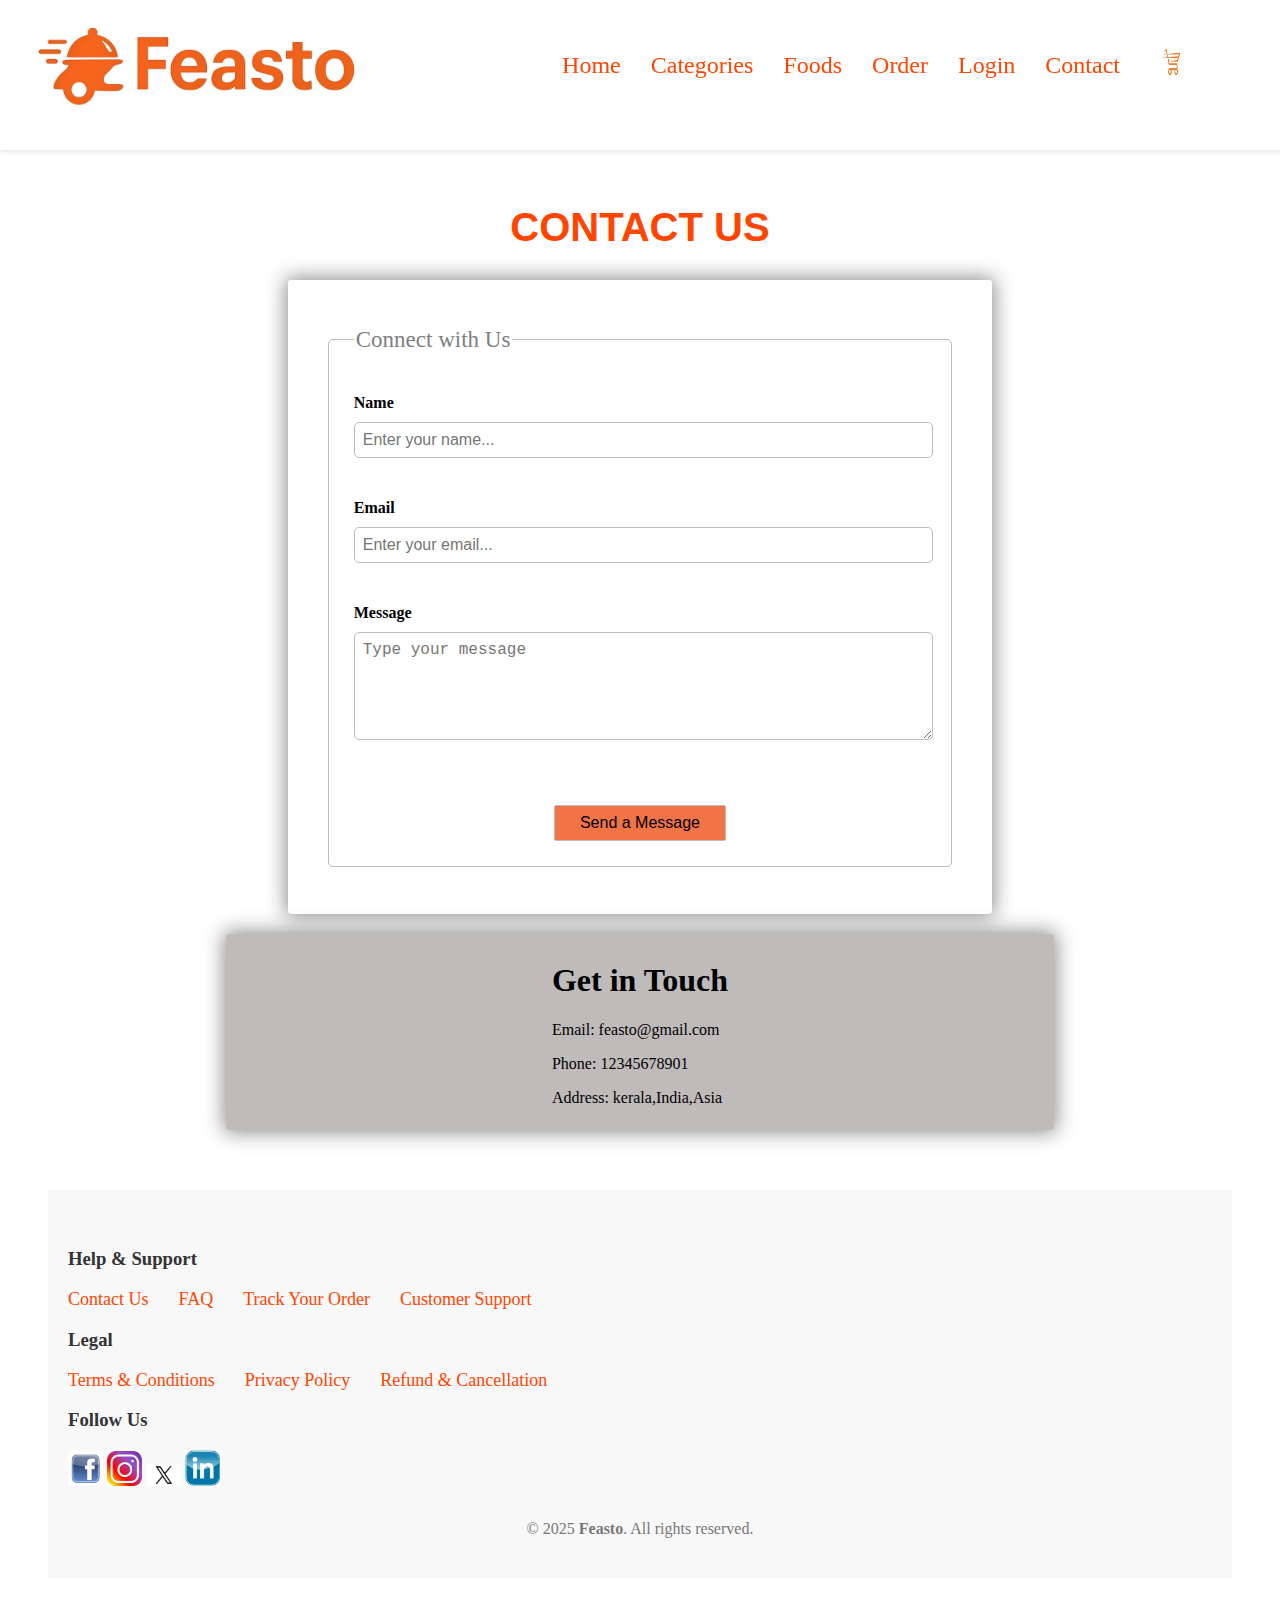
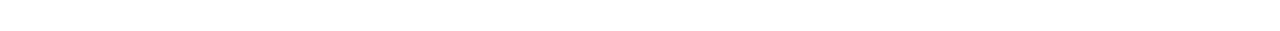
<file: contact.html>
<!DOCTYPE html>
<html lang="en">
<head>
    <meta charset="UTF-8">
    <meta http-equiv="X-UA-Compatible" content="IE=edge">
    <meta name="viewport" content="width=device-width, initial-scale=1.0">
    <title>FEASTO-Online Food Delivery</title>
    <link rel="shortcut icon" href="images/logo.png.jpeg" type="image/jpeg">
    <link rel="stylesheet" href="styles.css">
    
    
</head>
<body style="padding: 40px;">
    <header>
        <section id="topfixed">
            <img src="images/logo.png.jpeg" width="400px" height="130px" style=" position: relative;top: -10px; left: -10px; object-fit: cover;">
            
                <ul class="navbar" style="list-style-type: none; position: relative; left: -100px;">
                        <li><a href="index.html">Home</a></li>
                        <li><a href="categories.html">Categories</a></li>
                        <li><a href="foods.html">Foods</a></li>
                        <li><a href="order.html">Order</a></li>
                        <li><a href="login.html">Login</a></li>
                        <li><a href="contact.html">Contact</a></li>
                        <li><a href="cart.html"><img src="images/cart.jpeg" height="40px" width="40px" style="position: relative;bottom: 10px;"></a></li>
                </ul>
            
      
        </section>
    </header>

  <section id="login">
        <div class="container">
            <h1 class="top">CONTACT US</h1>
            

            <form action="" class="form">
                <fieldset>
                    <legend>Connect with Us</legend>
                    <p class="label">Name</p>
                    <input type="email" placeholder="Enter your name..." required>
                    <p class="label">Email</p>
                    <input type="email" placeholder="Enter your email..." required>
                    <p class="label">Message</p>
                   <textarea  rows="5" placeholder="Type your message" required></textarea> <br><br><br>
                    <input type="submit" value="Send a Message" id="log">
                </fieldset>
            </form>
        </div>
    </section>
      <div class="contact-info">
        <div class="con">
        <h1>Get in Touch</h1>
        <p>Email: feasto@gmail.com</p>
        <p>Phone: 12345678901</p>
        <p>Address: kerala,India,Asia</p>
        </div>
      </div>
      <footer style="background-color: #f8f8f8; padding: 40px 20px; color: #333;">
     
      <h3>Help & Support</h3>
      <ul style="list-style: none; padding: 0;" class="foot">
        <li><a href="#">Contact Us</a></li>
        <li><a href="#">FAQ</a></li>
        <li><a href="#">Track Your Order</a></li>
        <li><a href="#">Customer Support</a></li>
      </ul>
    </div>
     <div>
      <h3>Legal</h3>
      <ul style="list-style: none; padding: 0;" class="foot">
        <li><a href="#">Terms & Conditions</a></li>
        <li><a href="#">Privacy Policy</a></li>
        <li><a href="#">Refund & Cancellation</a></li>
      </ul>
    </div>
     
    <div>
      <h3>Follow Us</h3>
      <a href="#"><img src="images/facebook.png" alt="Facebook" width="35"></a>
      <a href="#"><img src="images/instagram.png" alt="Instagram" width="35"></a>
      <a href="#"><img src="images/twitter.png" alt="Twitter" width="35"></a>
      <a href="#"><img src="images/linkedin.png" alt="LinkedIn" width="35"></a>
    </div>
     </div>
  <div style="text-align: center; margin-top: 30px; color: #777;">
    &copy; 2025 <strong>Feasto</strong>. All rights reserved.
  </div>
    </footer>
</body>
</html>
</file>
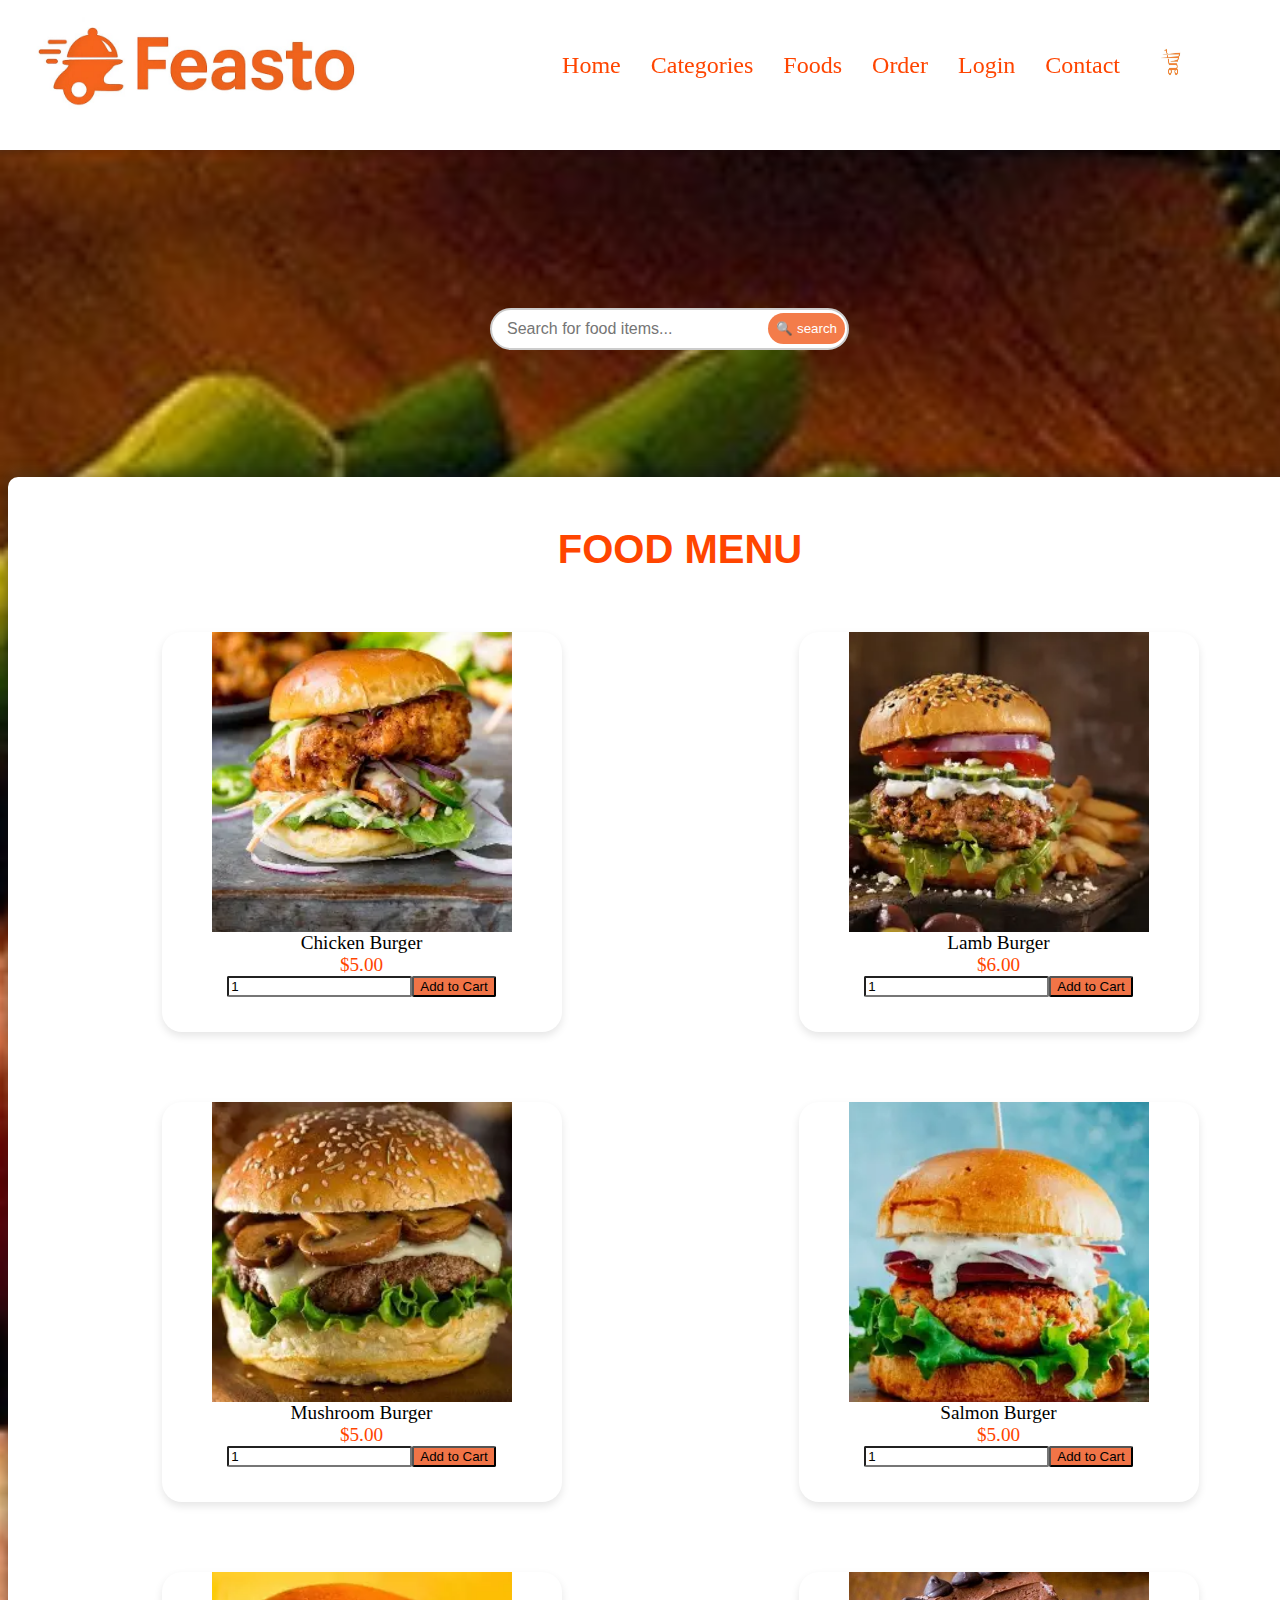
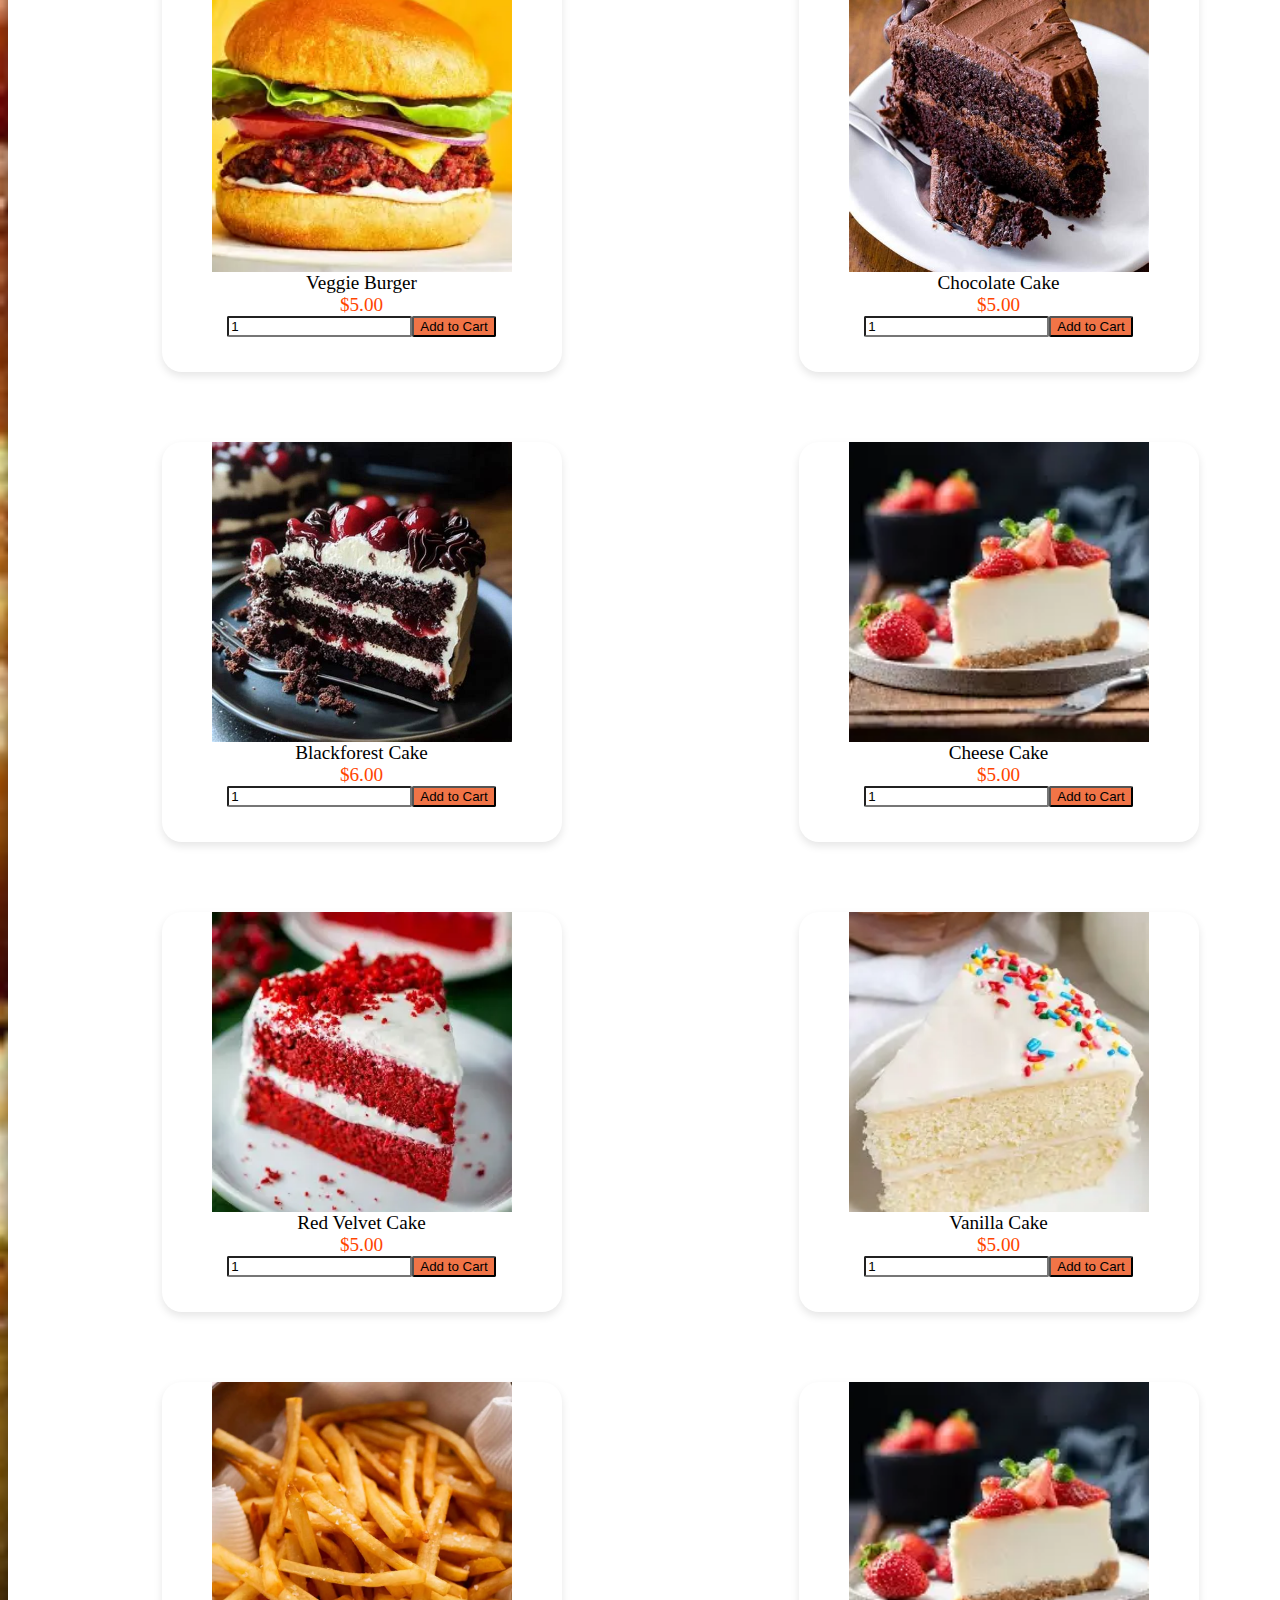
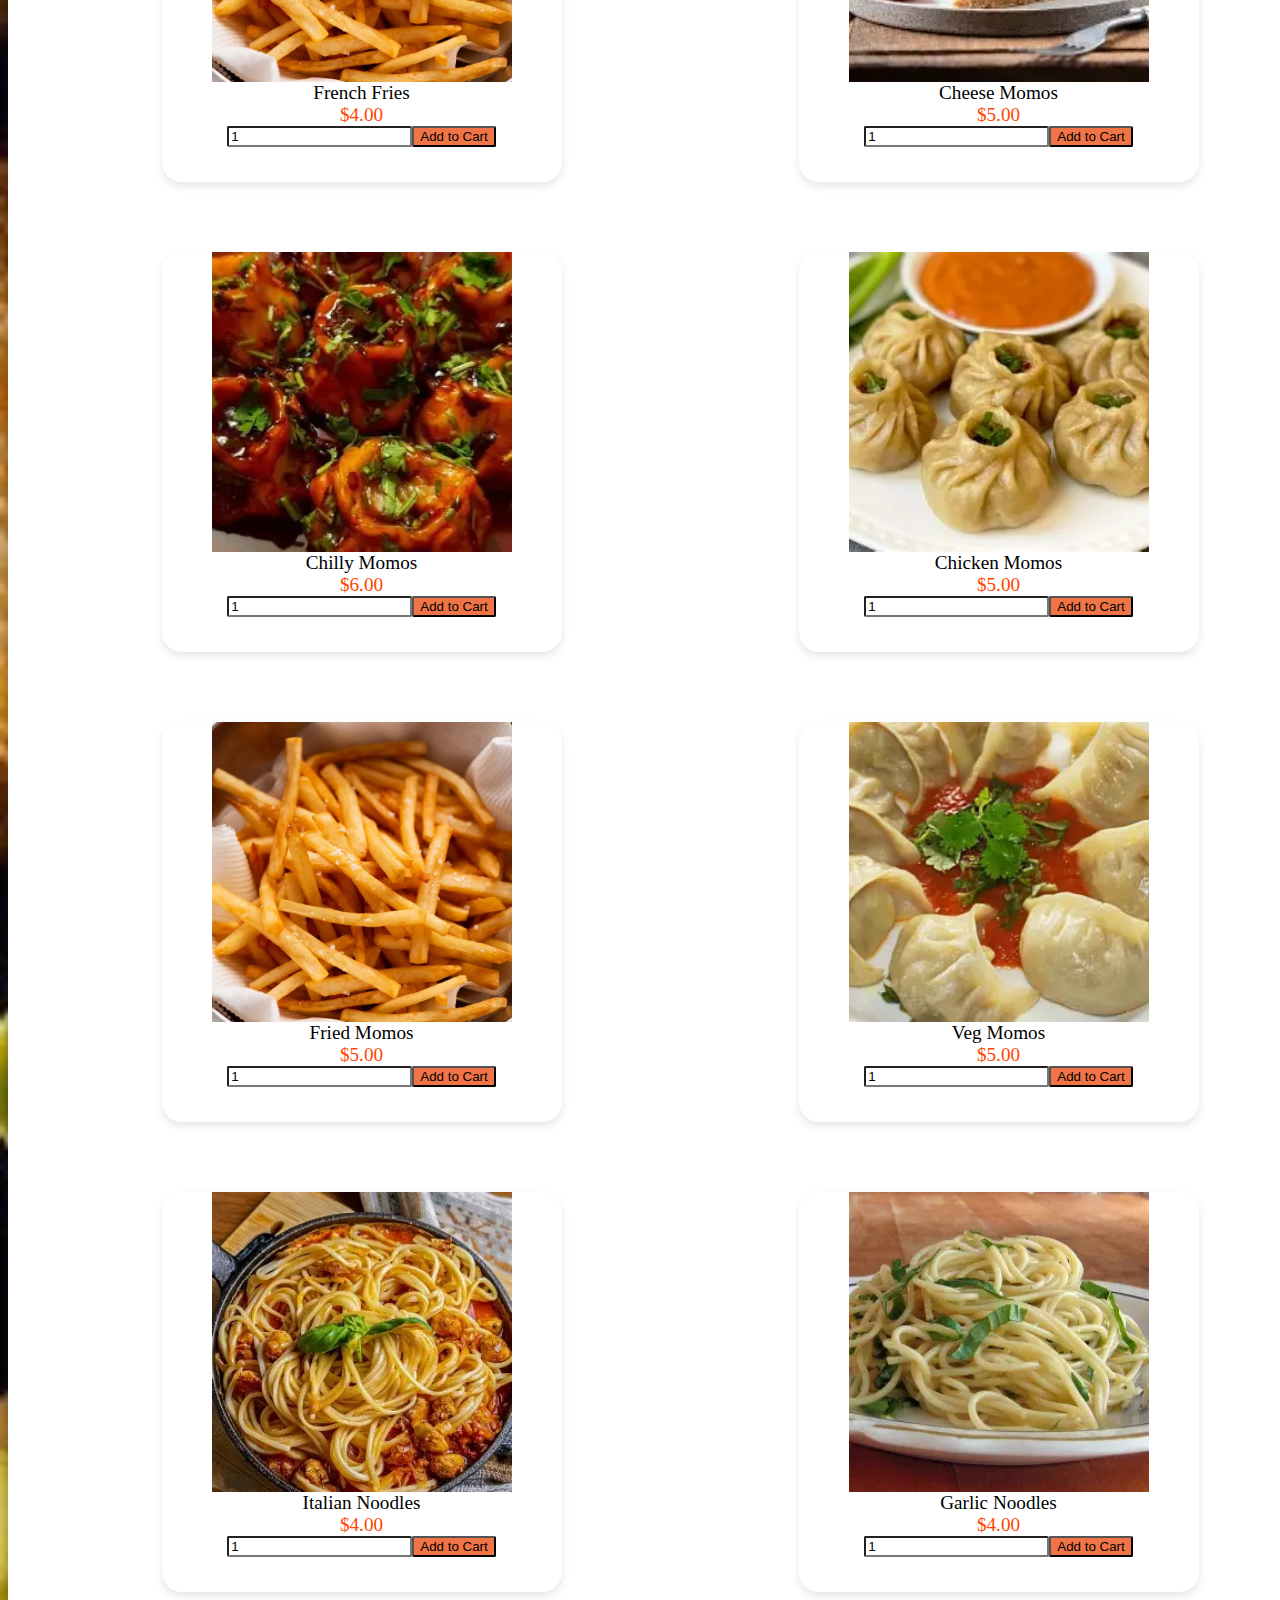
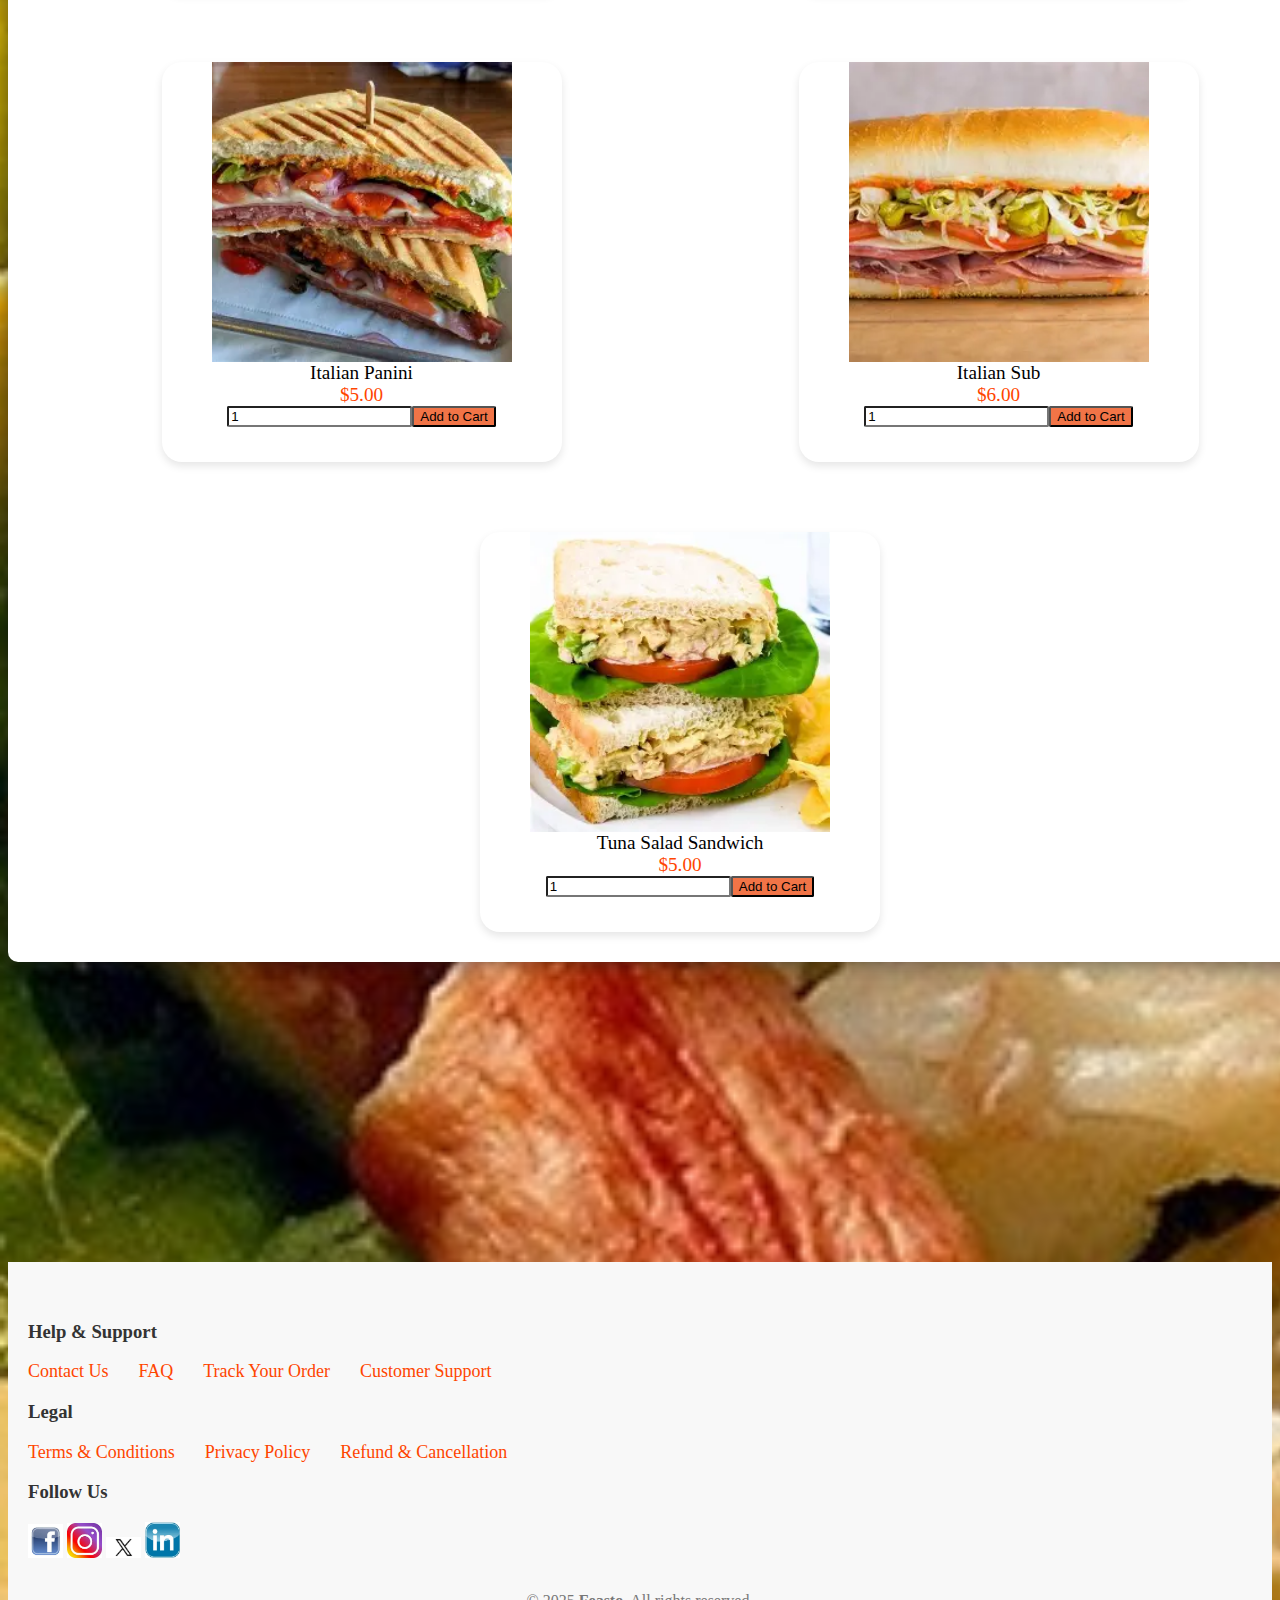
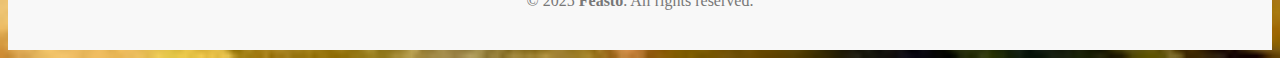
<file: foods.html>
<!DOCTYPE html>
<html lang="en">
<head>
    <meta charset="UTF-8">
    <meta http-equiv="X-UA-Compatible" content="IE=edge">
    <meta name="viewport" content="width=device-width, initial-scale=1.0">
    <title>FEASTO-Online Food Delivery</title>
    <link rel="shortcut icon" href="images/logo.png.jpeg" type="image/jpeg">
    <link rel="stylesheet" href="styles.css">
    
    
</head>
<body id="bod">
    <header>
      <div class="search-container">
    <div class="search-box">
      <input type="text" placeholder="Search for food items...">
      <button>&#128269; search</button>
    </div>
  </div>
        <section id="topfixed">
            <img src="images/logo.png.jpeg" width="400px" height="130px" style=" position: relative;top: -10px; left: -10px; object-fit: cover;">
            
                <ul class="navbar" style="list-style-type: none; position: relative; left: -100px;">
                        <li><a href="index.html">Home</a></li>
                        <li><a href="categories.html">Categories</a></li>
                        <li><a href="foods.html">Foods</a></li>
                        <li><a href="order.html">Order</a></li>
                        <li><a href="login.html">Login</a></li>
                        <li><a href="contact.html">Contact</a></li>
                        <li><a href="cart.html"><img src="images/cart.jpeg" height="40px" width="40px" style="position: relative;bottom: 10px;"></a></li>
                </ul>
            
      
        </section>
    </header>
    <section class="topdeals">
        <h1 class="top">FOOD MENU</h1>
        <div class="catimages">
            <figure class="topimg">
                <img class="imgsize" src="images/chickenburger.png" alt="Chicken Burger">
                <figcaption class="imgcapt">Chicken Burger</figcaption>
                <figcaption class="imgprice">$5.00</figcaption>
                <div class="cap">
                   <input type="number" value="1" min="1">
                   <button class="addcart">Add to Cart</button>
                </div>
             </figure>
            <figure class="topimg">
                <img class="imgsize" src="images/lambburger.png" alt="Lamb Burger">
                <figcaption class="imgcapt">Lamb Burger</figcaption>
                <figcaption class="imgprice">$6.00</figcaption>
                <div class="cap">
                   <input type="number" value="1" min="1">
                   <button class="addcart">Add to Cart</button>
                </div>
            </figure>
            <figure class="topimg">
                <img class="imgsize" src="images/mushroomburger.png" alt=" Mushroom Burger">
                <figcaption class="imgcapt">Mushroom Burger</figcaption>
                <figcaption class="imgprice">$5.00</figcaption>
                <div class="cap">
                   <input type="number" value="1" min="1">
                   <button class="addcart">Add to Cart</button>
                </div>
            </figure>
            <figure class="topimg">
                <img class="imgsize" src="images/salmonburger.png" alt="Salmon Burger">
                <figcaption class="imgcapt">Salmon Burger</figcaption>
                <figcaption class="imgprice">$5.00</figcaption>
                <div class="cap">
                   <input type="number" value="1" min="1">
                   <button class="addcart">Add to Cart</button>
                </div>
            </figure>
            <figure class="topimg">
                <img class="imgsize" src="images/veggieburger.png" alt="Veggie Burger">
                <figcaption class="imgcapt">Veggie Burger</figcaption>
                <figcaption class="imgprice">$5.00</figcaption>
                <div class="cap">
                   <input type="number" value="1" min="1">
                   <button class="addcart">Add to Cart</button>
                </div>
            </figure>
            <figure class="topimg">
                <img class="imgsize" src="images/cake.png" alt="Chocolate Cake">
                <figcaption class="imgcapt">Chocolate Cake</figcaption>
                <figcaption class="imgprice">$5.00</figcaption>
                <div class="cap">
                   <input type="number" value="1" min="1" >
                   <button class="addcart">Add to Cart</button>
                </div>
             </figure>
            <figure class="topimg">
                <img class="imgsize" src="images/blackforestcake.png" alt="blackforest Cake">
                <figcaption class="imgcapt">Blackforest Cake</figcaption>
                <figcaption class="imgprice">$6.00</figcaption>
                <div class="cap">
                   <input type="number" value="1" min="1">
                   <button class="addcart">Add to Cart</button>
                </div>
            </figure>
            <figure class="topimg">
                <img class="imgsize" src="images/cheesecake.png" alt=" Cheese Cake">
                <figcaption class="imgcapt">Cheese Cake</figcaption>
                <figcaption class="imgprice">$5.00</figcaption>
                <div class="cap">
                   <input type="number" value="1" min="1" >
                   <button class="addcart">Add to Cart</button>
                </div>
            </figure>
            <figure class="topimg">
                <img class="imgsize" src="images/redvelvetcake.png" alt="RedVelvet Cake">
                <figcaption class="imgcapt">Red Velvet Cake</figcaption>
                <figcaption class="imgprice">$5.00</figcaption>
                <div class="cap">
                   <input type="number" value="1" min="1" >
                   <button class="addcart">Add to Cart</button>
                </div>
            </figure>
            <figure class="topimg">
                <img class="imgsize" src="images/vanillacake.png" alt="Vanilla Cake">
                <figcaption class="imgcapt">Vanilla Cake</figcaption>
                <figcaption class="imgprice">$5.00</figcaption>
                <div class="cap">
                   <input type="number" value="1" min="1" >
                   <button class="addcart">Add to Cart</button>
                </div>
            </figure>
             <figure class="topimg">
                <img class="imgsize" src="images/fries.png" alt="French Fries">
                <figcaption class="imgcapt">French Fries</figcaption>
                <figcaption class="imgprice">$4.00</figcaption>
                <div class="cap">
                   <input type="number" value="1" min="1">
                   <button class="addcart">Add to Cart</button>
                </div>
            </figure>
            <figure class="topimg">
                <img class="imgsize" src="images/cheesecake.png" alt="Cheese Momos">
                <figcaption class="imgcapt">Cheese Momos</figcaption>
                <figcaption class="imgprice">$5.00</figcaption>
                <div class="cap">
                   <input type="number" value="1" min="1">
                   <button class="addcart">Add to Cart</button>
                </div>
             </figure>
            <figure class="topimg">
                <img class="imgsize" src="images/chillymomo.png" alt="chilly Momos">
                <figcaption class="imgcapt">Chilly Momos</figcaption>
                <figcaption class="imgprice">$6.00</figcaption>
                <div class="cap">
                   <input type="number" value="1" min="1">
                   <button class="addcart">Add to Cart</button>
                </div>
            </figure>
            <figure class="topimg">
                <img class="imgsize" src="images/chickmomos.png" alt="Chicken Momos">
                <figcaption class="imgcapt">Chicken Momos</figcaption>
                <figcaption class="imgprice">$5.00</figcaption>
                <div class="cap">
                   <input type="number" value="1" min="1">
                   <button class="addcart">Add to Cart</button>
                </div>
            </figure>
            <figure class="topimg">
                <img class="imgsize" src="images/fries.png" alt="Fried Mpmos">
                <figcaption class="imgcapt">Fried Momos</figcaption>
                <figcaption class="imgprice">$5.00</figcaption>
                <div class="cap">
                   <input type="number" value="1" min="1">
                   <button class="addcart">Add to Cart</button>
                </div>
            </figure>
            <figure class="topimg">
                <img class="imgsize" src="images/vegmomo.png" alt="Veg Momos">
                <figcaption class="imgcapt">Veg Momos</figcaption>
                <figcaption class="imgprice">$5.00</figcaption>
                <div class="cap">
                   <input type="number" value="1" min="1">
                   <button class="addcart">Add to Cart</button>
                </div>
            </figure>
            <figure class="topimg">
                <img class="imgsize" src="images/italian noodles.png" alt="Chocolate Cake">
                <figcaption class="imgcapt">Italian Noodles</figcaption>
                <figcaption class="imgprice">$4.00</figcaption>
                <div class="cap">
                   <input type="number" value="1" min="1">
                   <button class="addcart">Add to Cart</button>
                </div>
            </figure>
            <figure class="topimg">
                <img class="imgsize" src="images/garlicnoodles.png" alt="Chocolate Cake">
                <figcaption class="imgcapt">Garlic Noodles</figcaption>
                <figcaption class="imgprice">$4.00</figcaption>
                <div class="cap">
                   <input type="number" value="1" min="1">
                   <button class="addcart">Add to Cart</button>
                </div>
            </figure>
             <figure class="topimg">
                <img class="imgsize" src="images/italianpanini.png" alt="Italian Panini">
                <figcaption class="imgcapt">Italian Panini</figcaption>
                <figcaption class="imgprice">$5.00</figcaption>
                <div class="cap">
                   <input type="number" value="1" min="1">
                   <button class="addcart">Add to Cart</button>
                </div>
             </figure>
            <figure class="topimg">
                <img class="imgsize" src="images/italiansub.png" alt="Italian Sub">
                <figcaption class="imgcapt">Italian Sub</figcaption>
                <figcaption class="imgprice">$6.00</figcaption>
                <div class="cap">
                   <input type="number" value="1" min="1">
                   <button class="addcart">Add to Cart</button>
                </div>
            </figure>
            <figure class="topimg">
                <img class="imgsize" src="images/tunasaladsanwich.png" alt="Tuna Salad Sandwich">
                <figcaption class="imgcapt">Tuna Salad Sandwich</figcaption>
                <figcaption class="imgprice">$5.00</figcaption>
                <div class="cap">
                   <input type="number" value="1" min="1">
                   <button class="addcart">Add to Cart</button>
                </div>
            </figure>
         </div>
    </section>
    <footer style="background-color: #f8f8f8; padding: 40px 20px; color: #333;">
     
      <h3>Help & Support</h3>
      <ul style="list-style: none; padding: 0;" class="foot">
        <li><a href="contact.html">Contact Us</a></li>
        <li><a href="#">FAQ</a></li>
        <li><a href="#">Track Your Order</a></li>
        <li><a href="#">Customer Support</a></li>
      </ul>
    </div>
     <div>
      <h3>Legal</h3>
      <ul style="list-style: none; padding: 0;" class="foot">
        <li><a href="#">Terms & Conditions</a></li>
        <li><a href="#">Privacy Policy</a></li>
        <li><a href="#">Refund & Cancellation</a></li>
      </ul>
    </div>
     
    <div>
      <h3>Follow Us</h3>
      <a href="#"><img src="images/facebook.png" alt="Facebook" width="35"></a>
      <a href="#"><img src="images/instagram.png" alt="Instagram" width="35"></a>
      <a href="#"><img src="images/twitter.png" alt="Twitter" width="35"></a>
      <a href="#"><img src="images/linkedin.png" alt="LinkedIn" width="35"></a>
    </div>
     </div>
  <div style="text-align: center; margin-top: 30px; color: #777;">
    &copy; 2025 <strong>Feasto</strong>. All rights reserved.
  </div>
    </footer>
</body>
</html>
</file>
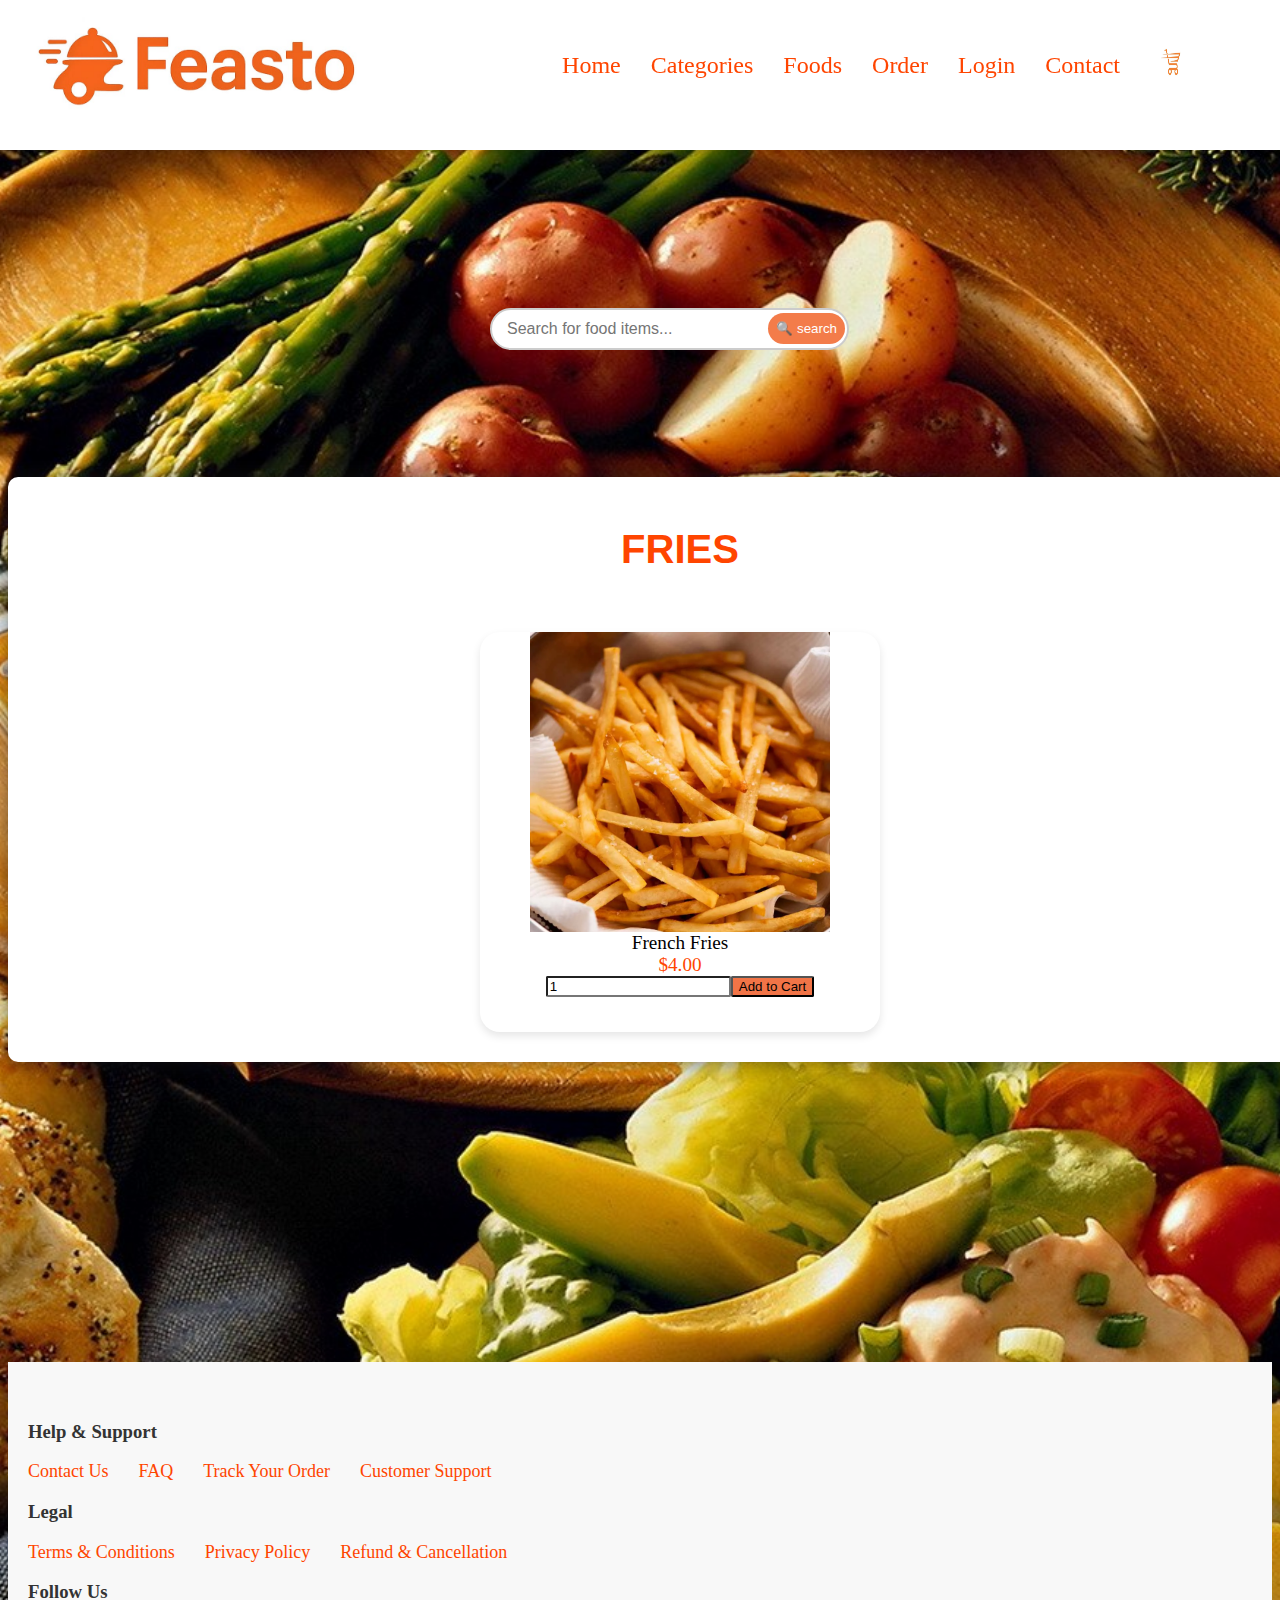
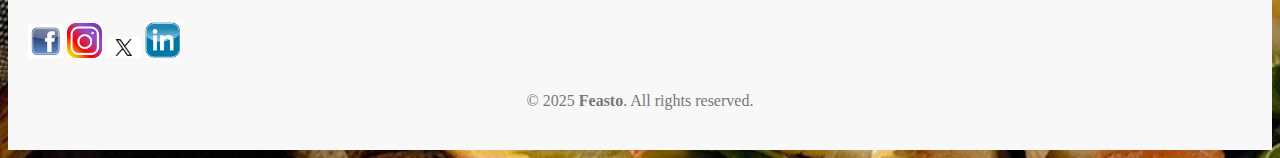
<file: fries.html>
<!DOCTYPE html>
<html lang="en">
<head>
    <meta charset="UTF-8">
    <meta http-equiv="X-UA-Compatible" content="IE=edge">
    <meta name="viewport" content="width=device-width, initial-scale=1.0">
    <title>FEASTO-Online Food Delivery</title>
    <link rel="shortcut icon" href="images/logo.png.jpeg" type="image/jpeg">
    <link rel="stylesheet" href="styles.css">
    
    
</head>
<body id="bod">
    <header>
        <section id="topfixed">
            <img src="images/logo.png.jpeg" width="400px" height="130px" style=" position: relative;top: -10px; left: -10px; object-fit: cover;">
            
                <ul class="navbar" style="list-style-type: none; position: relative; left: -100px;">
                        <li><a href="index.html">Home</a></li>
                        <li><a href="categories.html">Categories</a></li>
                        <li><a href="foods.html">Foods</a></li>
                        <li><a href="order.html">Order</a></li>
                        <li><a href="login.html">Login</a></li>
                        <li><a href="contact.html">Contact</a></li>
                        <li><a href="cart.html"><img src="images/cart.jpeg" height="40px" width="40px" style="position: relative;bottom: 10px;"></a></li>
                </ul>
            
      
        </section>
        <div class="search-container">
    <div class="search-box">
      <input type="text" placeholder="Search for food items...">
      <button>&#128269; search</button>
    </div>
  </div>
    </header>
    <section class="topdeals">
        <h1 class="top">FRIES</h1>
        <div class="catimages">
            <figure class="topimg">
                <img class="imgsize" src="images/fries.png" alt="French Fries">
                <figcaption class="imgcapt">French Fries</figcaption>
                <figcaption class="imgprice">$4.00</figcaption>
                <div class="cap">
                   <input type="number" value="1" min="1">
                   <button class="addcart">Add to Cart</button>
                </div>
            </figure>
            </div>
        </div>
    </section>
      <footer style="background-color: #f8f8f8; padding: 40px 20px; color: #333;">
     
      <h3>Help & Support</h3>
      <ul style="list-style: none; padding: 0;" class="foot">
        <li><a href="contact.html">Contact Us</a></li>
        <li><a href="#">FAQ</a></li>
        <li><a href="#">Track Your Order</a></li>
        <li><a href="#">Customer Support</a></li>
      </ul>
    </div>
     <div>
      <h3>Legal</h3>
      <ul style="list-style: none; padding: 0;" class="foot">
        <li><a href="#">Terms & Conditions</a></li>
        <li><a href="#">Privacy Policy</a></li>
        <li><a href="#">Refund & Cancellation</a></li>
      </ul>
    </div>
     
    <div>
      <h3>Follow Us</h3>
      <a href="#"><img src="images/facebook.png" alt="Facebook" width="35"></a>
      <a href="#"><img src="images/instagram.png" alt="Instagram" width="35"></a>
      <a href="#"><img src="images/twitter.png" alt="Twitter" width="35"></a>
      <a href="#"><img src="images/linkedin.png" alt="LinkedIn" width="35"></a>
    </div>
     </div>
  <div style="text-align: center; margin-top: 30px; color: #777;">
    &copy; 2025 <strong>Feasto</strong>. All rights reserved.
  </div>
    </footer>
</body>
</html>
</file>
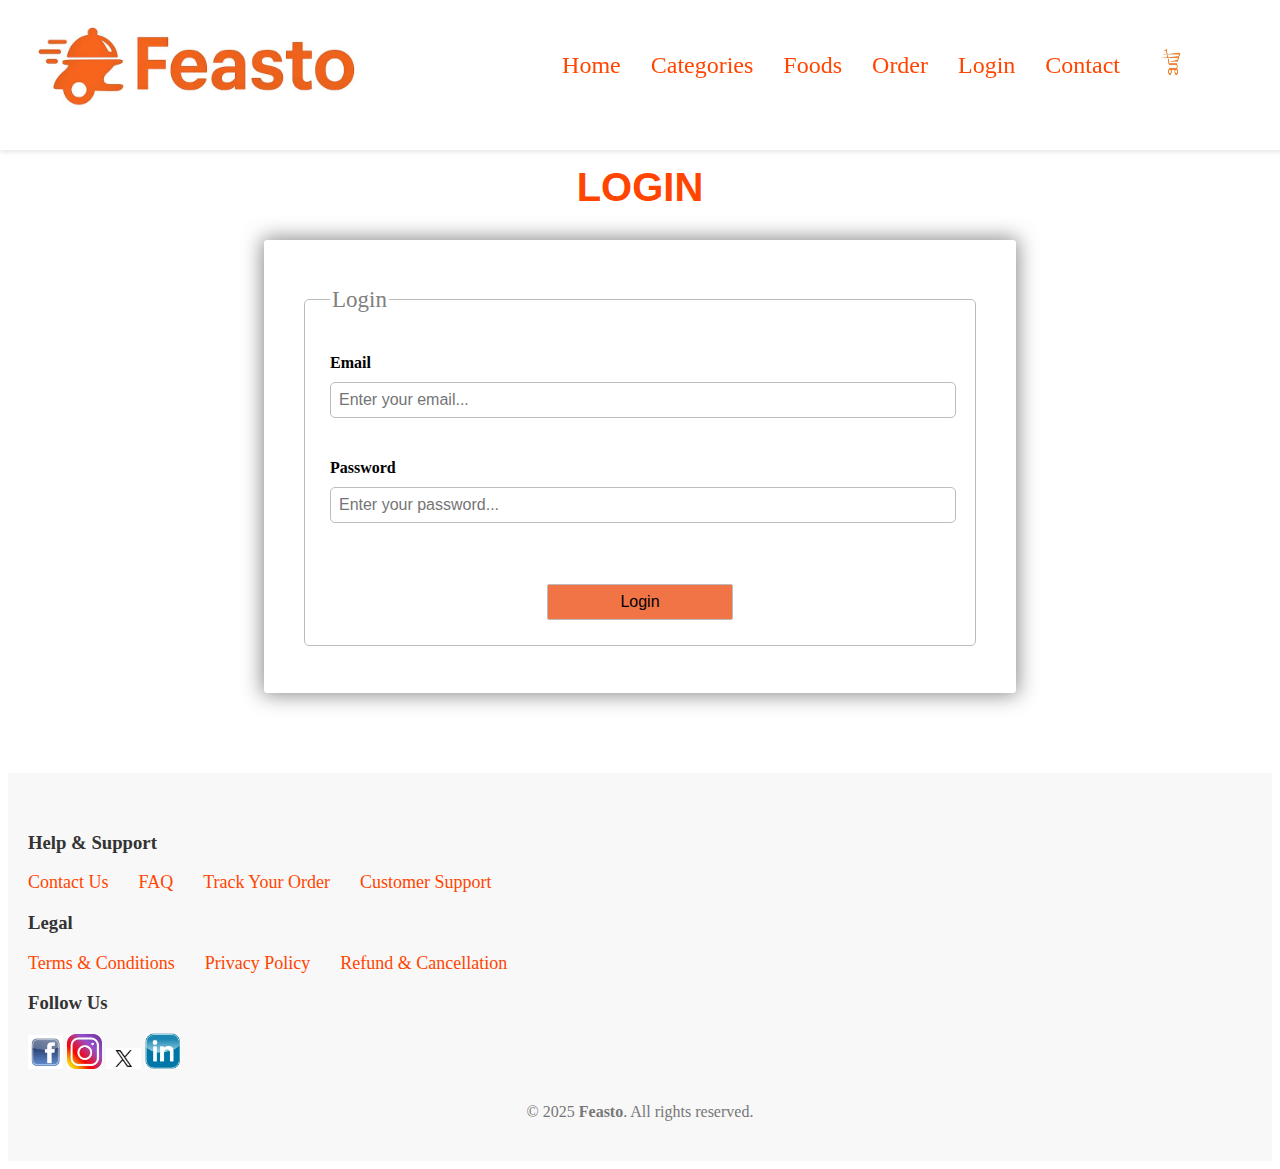
<file: login.html>
<!DOCTYPE html>
<html lang="en">
<head>
    <meta charset="UTF-8">
    <meta http-equiv="X-UA-Compatible" content="IE=edge">
    <meta name="viewport" content="width=device-width, initial-scale=1.0">
    <title>FEASTO-Online Food Delivery</title>
    <link rel="shortcut icon" href="images/logo.png.jpeg" type="image/jpeg">
    <link rel="stylesheet" href="styles.css">
    
    
</head>
<body>
    <header>
        <section id="topfixed">
            <img src="images/logo.png.jpeg" width="400px" height="130px" style=" position: relative;top: -10px; left: -10px; object-fit: cover;">
            
                <ul class="navbar" style="list-style-type: none; position: relative; left: -100px;">
                        <li><a href="index.html">Home</a></li>
                        <li><a href="categories.html">Categories</a></li>
                        <li><a href="foods.html">Foods</a></li>
                        <li><a href="order.html">Order</a></li>
                        <li><a href="login.html">Login</a></li>
                        <li><a href="contact.html">Contact</a></li>
                        <li><a href="cart.html"><img src="images/cart.jpeg" height="40px" width="40px" style="position: relative;bottom: 10px;"></a></li>
                </ul>
            
      
        </section>
    </header>
    <section id="login">
        <div class="container">
            <h1 class="top">LOGIN</h1>
            

            <form action="" class="form">
                <fieldset>
                    <legend>Login</legend>
                    <p class="label">Email</p>
                    <input type="email" placeholder="Enter your email..." required>
                    <p class="label">Password</p>
                    <input type="password" placeholder="Enter your password..." required><br><br><br>
                    <input type="submit" value="Login" id="log">
                </fieldset>
            </form>
        </div>
    </section>
    <footer style="background-color: #f8f8f8; padding: 40px 20px; color: #333;">
     
      <h3>Help & Support</h3>
      <ul style="list-style: none; padding: 0;" class="foot">
        <li><a href="contact.html">Contact Us</a></li>
        <li><a href="#">FAQ</a></li>
        <li><a href="#">Track Your Order</a></li>
        <li><a href="#">Customer Support</a></li>
      </ul>
    </div>
     <div>
      <h3>Legal</h3>
      <ul style="list-style: none; padding: 0;" class="foot">
        <li><a href="#">Terms & Conditions</a></li>
        <li><a href="#">Privacy Policy</a></li>
        <li><a href="#">Refund & Cancellation</a></li>
      </ul>
    </div>
     
    <div>
      <h3>Follow Us</h3>
      <a href="#"><img src="images/facebook.png" alt="Facebook" width="35"></a>
      <a href="#"><img src="images/instagram.png" alt="Instagram" width="35"></a>
      <a href="#"><img src="images/twitter.png" alt="Twitter" width="35"></a>
      <a href="#"><img src="images/linkedin.png" alt="LinkedIn" width="35"></a>
    </div>
     </div>
  <div style="text-align: center; margin-top: 30px; color: #777;">
    &copy; 2025 <strong>Feasto</strong>. All rights reserved.
  </div>
    </footer>
</body>
</html>
</file>
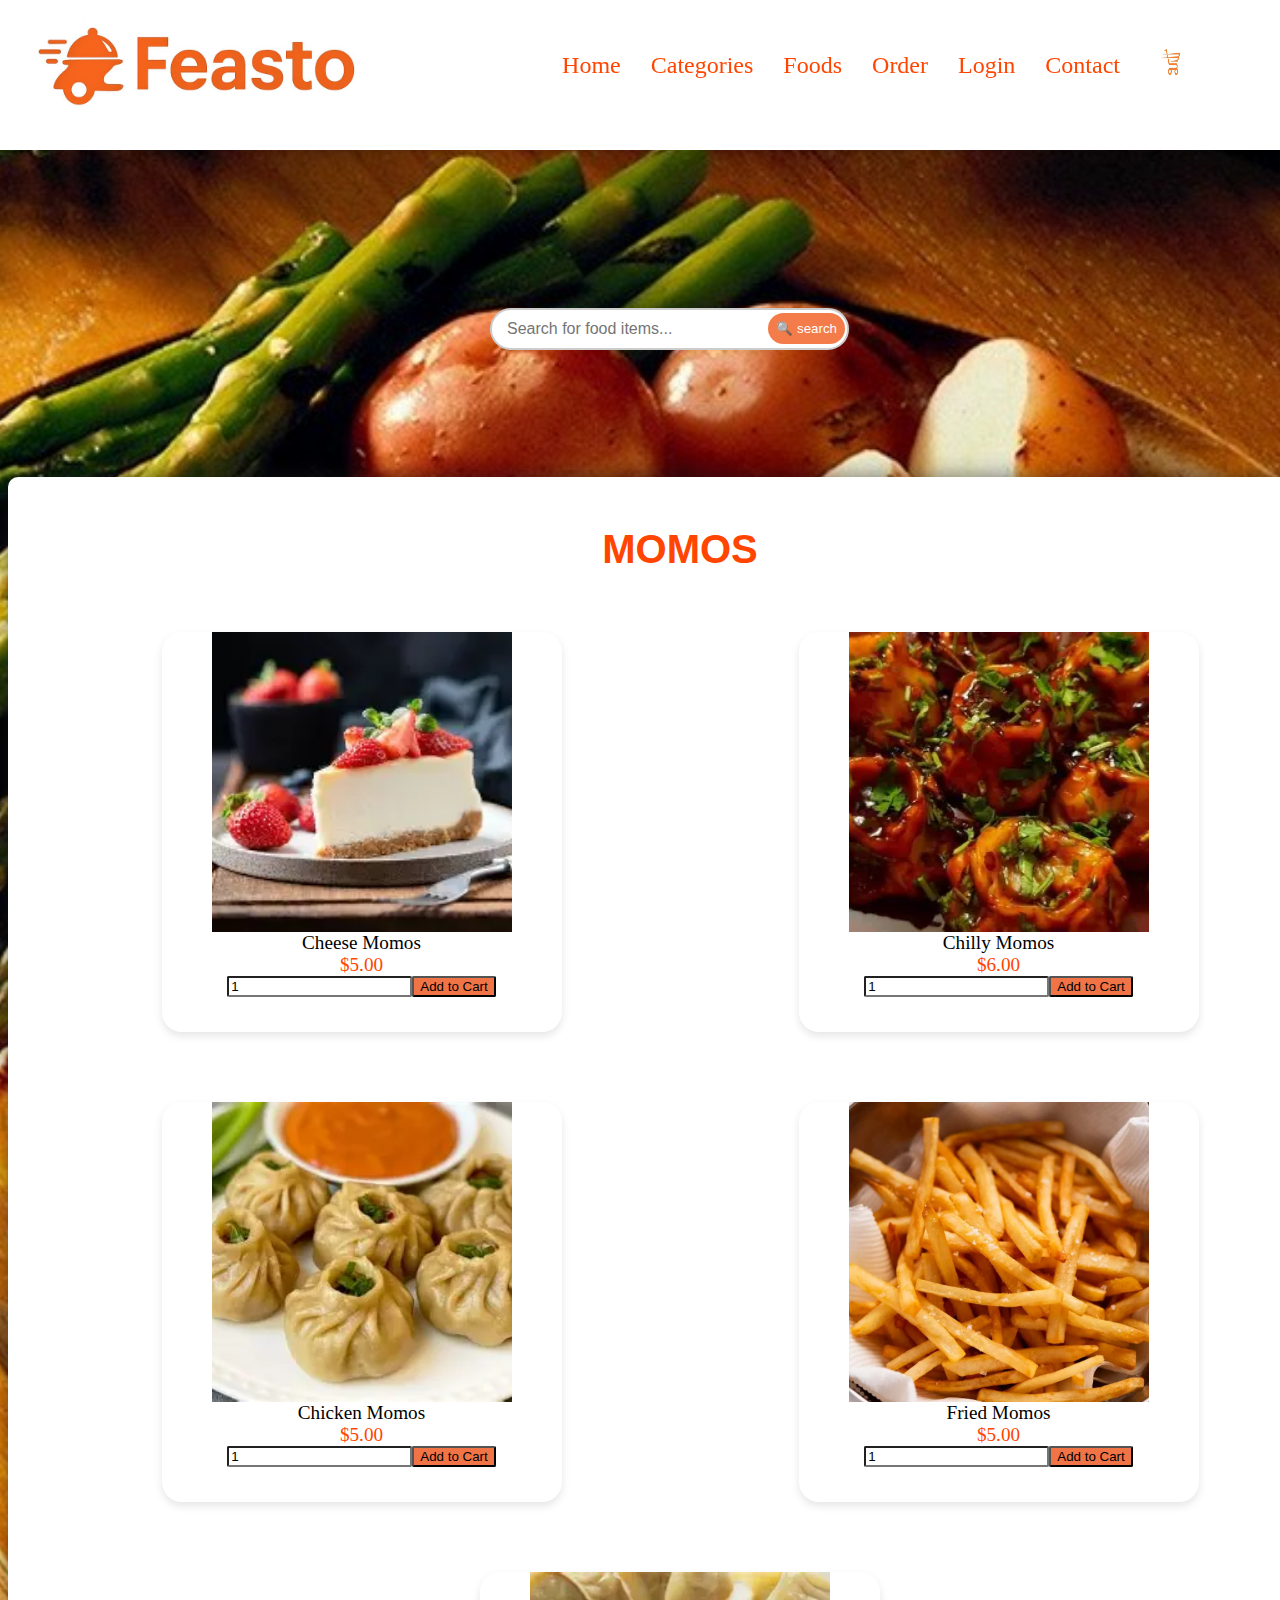
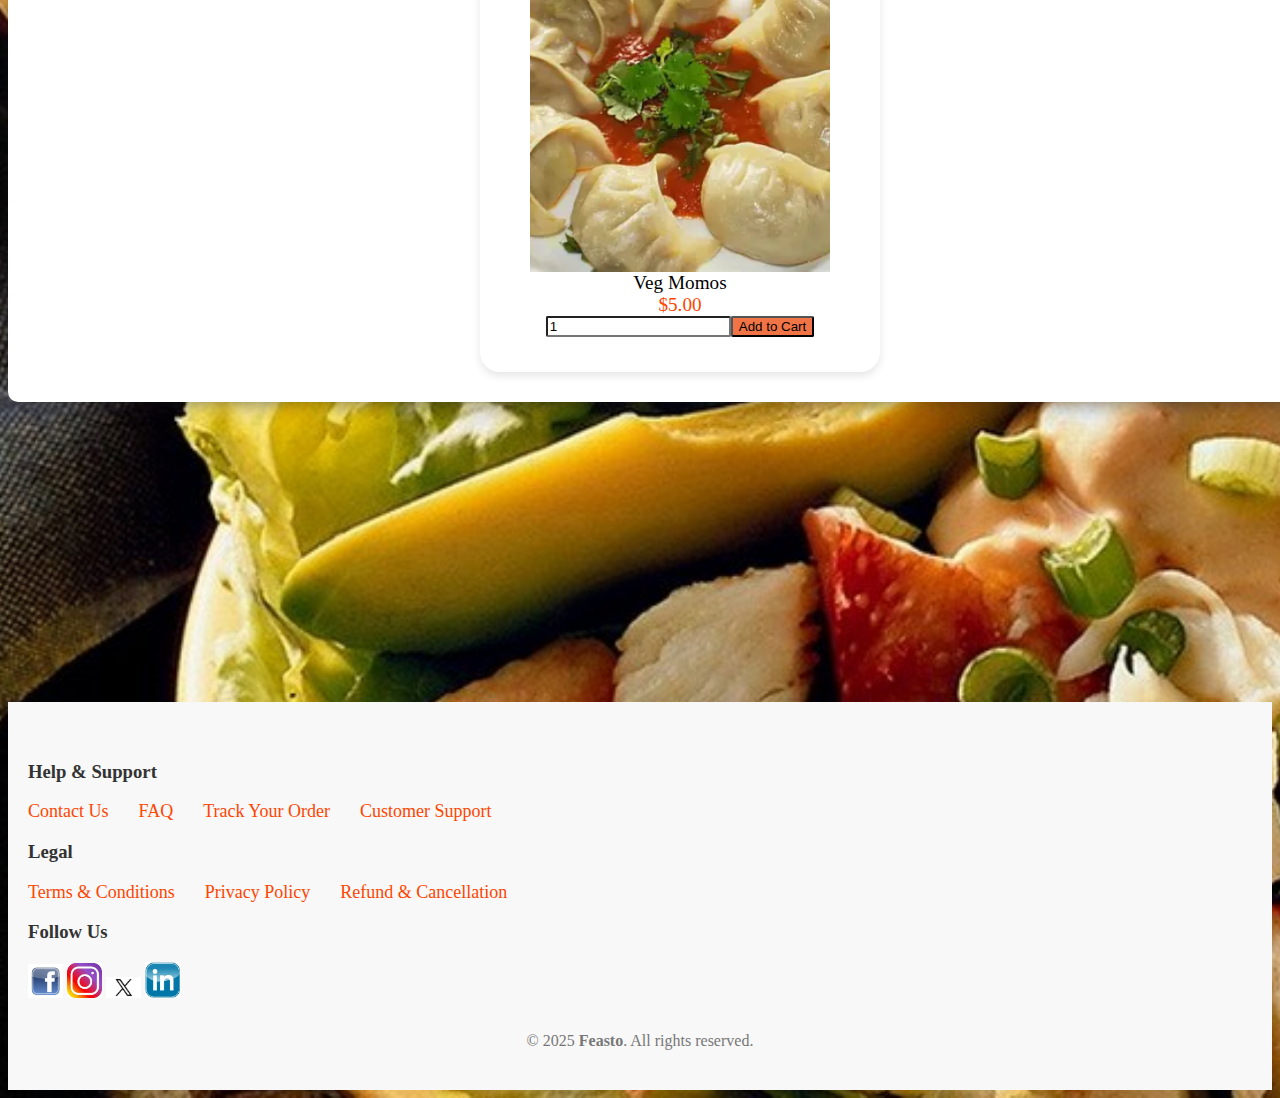
<file: momos.html>
<!DOCTYPE html>
<html lang="en">
<head>
    <meta charset="UTF-8">
    <meta http-equiv="X-UA-Compatible" content="IE=edge">
    <meta name="viewport" content="width=device-width, initial-scale=1.0">
    <title>FEASTO-Online Food Delivery</title>
    <link rel="shortcut icon" href="images/logo.png.jpeg" type="image/jpeg">
    <link rel="stylesheet" href="styles.css">
    
    
</head>
<body id="bod">
    <header>
        <section id="topfixed">
            <img src="images/logo.png.jpeg" width="400px" height="130px" style=" position: relative;top: -10px; left: -10px; object-fit: cover;">
            
                <ul class="navbar" style="list-style-type: none; position: relative; left: -100px;">
                        <li><a href="index.html">Home</a></li>
                        <li><a href="categories.html">Categories</a></li>
                        <li><a href="foods.html">Foods</a></li>
                        <li><a href="order.html">Order</a></li>
                        <li><a href="login.html">Login</a></li>
                        <li><a href="contact.html">Contact</a></li>
                        <li><a href="cart.html"><img src="images/cart.jpeg" height="40px" width="40px" style="position: relative;bottom: 10px;"></a></li>
                </ul>
            
      
        </section>
    </header>
    <div class="search-container">
    <div class="search-box">
      <input type="text" placeholder="Search for food items...">
      <button>&#128269; search</button>
    </div>
  </div>
    <section class="topdeals">
        <h1 class="top">MOMOS</h1>
        <div class="catimages">
            <figure class="topimg">
                <img class="imgsize" src="images/cheesecake.png" alt="Cheese Momos">
                <figcaption class="imgcapt">Cheese Momos</figcaption>
                <figcaption class="imgprice">$5.00</figcaption>
                <div class="cap">
                   <input type="number" value="1" min="1">
                   <button class="addcart">Add to Cart</button>
                </div>
             </figure>
            <figure class="topimg">
                <img class="imgsize" src="images/chillymomo.png" alt="chilly Momos">
                <figcaption class="imgcapt">Chilly Momos</figcaption>
                <figcaption class="imgprice">$6.00</figcaption>
                <div class="cap">
                   <input type="number" value="1" min="1">
                   <button class="addcart">Add to Cart</button>
                </div>
            </figure>
            <figure class="topimg">
                <img class="imgsize" src="images/chickmomos.png" alt="Chicken Momos">
                <figcaption class="imgcapt">Chicken Momos</figcaption>
                <figcaption class="imgprice">$5.00</figcaption>
                <div class="cap">
                   <input type="number" value="1" min="1">
                   <button class="addcart">Add to Cart</button>
                </div>
            </figure>
            <figure class="topimg">
                <img class="imgsize" src="images/fries.png" alt="Fried Mpmos">
                <figcaption class="imgcapt">Fried Momos</figcaption>
                <figcaption class="imgprice">$5.00</figcaption>
                <div class="cap">
                   <input type="number" value="1" min="1">
                   <button class="addcart">Add to Cart</button>
                </div>
            </figure>
            <figure class="topimg">
                <img class="imgsize" src="images/vegmomo.png" alt="Veg Momos">
                <figcaption class="imgcapt">Veg Momos</figcaption>
                <figcaption class="imgprice">$5.00</figcaption>
                <div class="cap">
                   <input type="number" value="1" min="1">
                   <button class="addcart">Add to Cart</button>
                </div>
            </figure>
         </div>
    </section>
        <footer style="background-color: #f8f8f8; padding: 40px 20px; color: #333;">
     
      <h3>Help & Support</h3>
      <ul style="list-style: none; padding: 0;" class="foot">
        <li><a href="contact.html">Contact Us</a></li>
        <li><a href="#">FAQ</a></li>
        <li><a href="#">Track Your Order</a></li>
        <li><a href="#">Customer Support</a></li>
      </ul>
    </div>
     <div>
      <h3>Legal</h3>
      <ul style="list-style: none; padding: 0;" class="foot">
        <li><a href="#">Terms & Conditions</a></li>
        <li><a href="#">Privacy Policy</a></li>
        <li><a href="#">Refund & Cancellation</a></li>
      </ul>
    </div>
     
    <div>
      <h3>Follow Us</h3>
      <a href="#"><img src="images/facebook.png" alt="Facebook" width="35"></a>
      <a href="#"><img src="images/instagram.png" alt="Instagram" width="35"></a>
      <a href="#"><img src="images/twitter.png" alt="Twitter" width="35"></a>
      <a href="#"><img src="images/linkedin.png" alt="LinkedIn" width="35"></a>
    </div>
     </div>
  <div style="text-align: center; margin-top: 30px; color: #777;">
    &copy; 2025 <strong>Feasto</strong>. All rights reserved.
  </div>
    </footer>
</body>
</html>
</file>
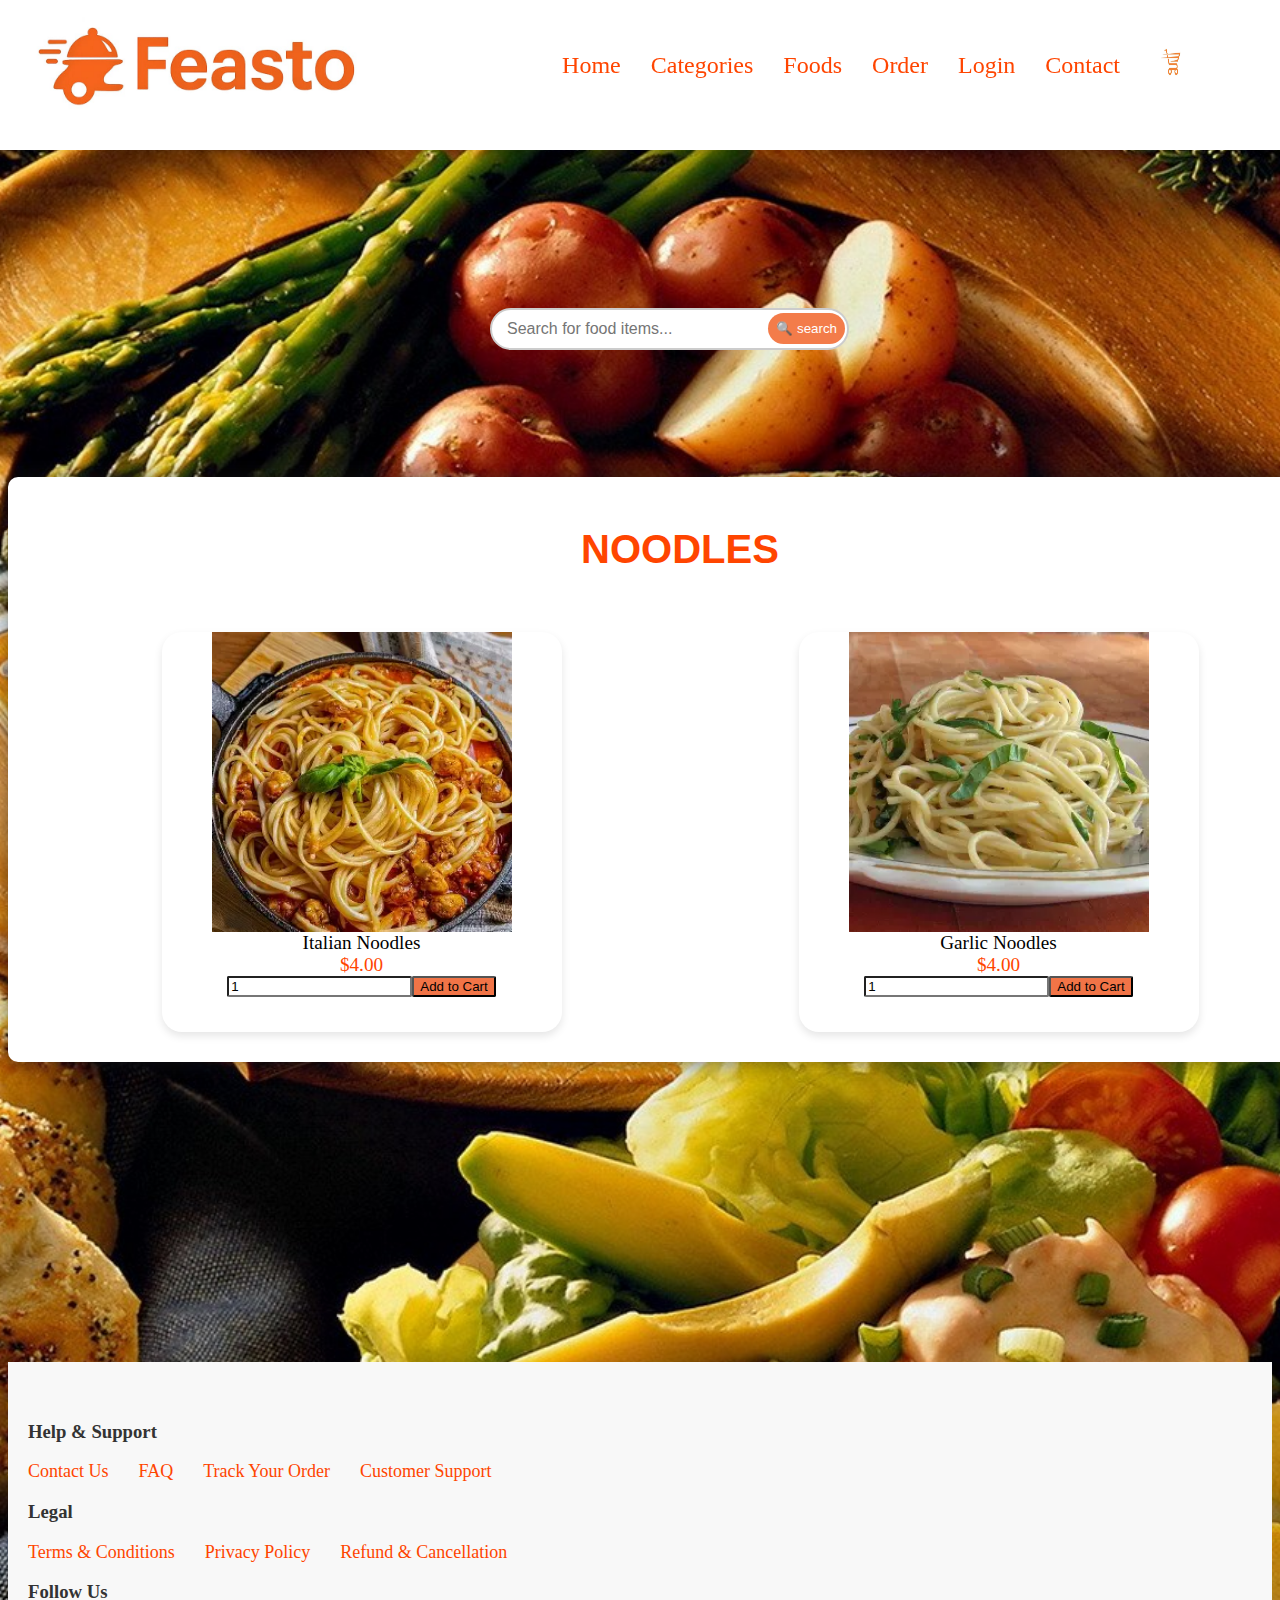
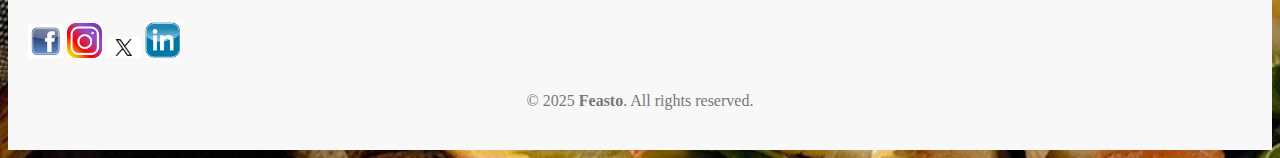
<file: noodles.html>
<!DOCTYPE html>
<html lang="en">
<head>
    <meta charset="UTF-8">
    <meta http-equiv="X-UA-Compatible" content="IE=edge">
    <meta name="viewport" content="width=device-width, initial-scale=1.0">
    <title>FEASTO-Online Food Delivery</title>
    <link rel="shortcut icon" href="images/logo.png.jpeg" type="image/jpeg">
    <link rel="stylesheet" href="styles.css">
    
    
</head>
<body id="bod">
    <header>
        <section id="topfixed">
            <img src="images/logo.png.jpeg" width="400px" height="130px" style=" position: relative;top: -10px; left: -10px; object-fit: cover;">
            
                <ul class="navbar" style="list-style-type: none; position: relative; left: -100px;">
                        <li><a href="index.html">Home</a></li>
                        <li><a href="categories.html">Categories</a></li>
                        <li><a href="foods.html">Foods</a></li>
                        <li><a href="order.html">Order</a></li>
                        <li><a href="login.html">Login</a></li>
                        <li><a href="contact.html">Contact</a></li>
                        <li><a href="cart.html"><img src="images/cart.jpeg" height="40px" width="40px" style="position: relative;bottom: 10px;"></a></li>
                </ul>
            
      
        </section>
    </header>
    <div class="search-container">
    <div class="search-box">
      <input type="text" placeholder="Search for food items...">
      <button>&#128269; search</button>
    </div>
  </div>
    <section class="topdeals">
        <h1 class="top">NOODLES</h1>
        <div class="catimages">
            <figure class="topimg">
                <img class="imgsize" src="images/italian noodles.png" alt="Chocolate Cake">
                <figcaption class="imgcapt">Italian Noodles</figcaption>
                <figcaption class="imgprice">$4.00</figcaption>
                <div class="cap">
                   <input type="number" value="1" min="1">
                   <button class="addcart">Add to Cart</button>
                </div>
            </figure>
            <figure class="topimg">
                <img class="imgsize" src="images/garlicnoodles.png" alt="Chocolate Cake">
                <figcaption class="imgcapt">Garlic Noodles</figcaption>
                <figcaption class="imgprice">$4.00</figcaption>
                <div class="cap">
                   <input type="number" value="1" min="1">
                   <button class="addcart">Add to Cart</button>
                </div>
            </figure>
        </div>
    </section>
        <footer style="background-color: #f8f8f8; padding: 40px 20px; color: #333;">
     
      <h3>Help & Support</h3>
      <ul style="list-style: none; padding: 0;" class="foot">
        <li><a href="#">Contact Us</a></li>
        <li><a href="#">FAQ</a></li>
        <li><a href="#">Track Your Order</a></li>
        <li><a href="#">Customer Support</a></li>
      </ul>
    </div>
     <div>
      <h3>Legal</h3>
      <ul style="list-style: none; padding: 0;" class="foot">
        <li><a href="#">Terms & Conditions</a></li>
        <li><a href="#">Privacy Policy</a></li>
        <li><a href="#">Refund & Cancellation</a></li>
      </ul>
    </div>
     
    <div>
      <h3>Follow Us</h3>
      <a href="contact.html"><img src="images/facebook.png" alt="Facebook" width="35"></a>
      <a href="#"><img src="images/instagram.png" alt="Instagram" width="35"></a>
      <a href="#"><img src="images/twitter.png" alt="Twitter" width="35"></a>
      <a href="#"><img src="images/linkedin.png" alt="LinkedIn" width="35"></a>
    </div>
     </div>
  <div style="text-align: center; margin-top: 30px; color: #777;">
    &copy; 2025 <strong>Feasto</strong>. All rights reserved.
  </div>
    </footer>
</body>
</html>
</file>
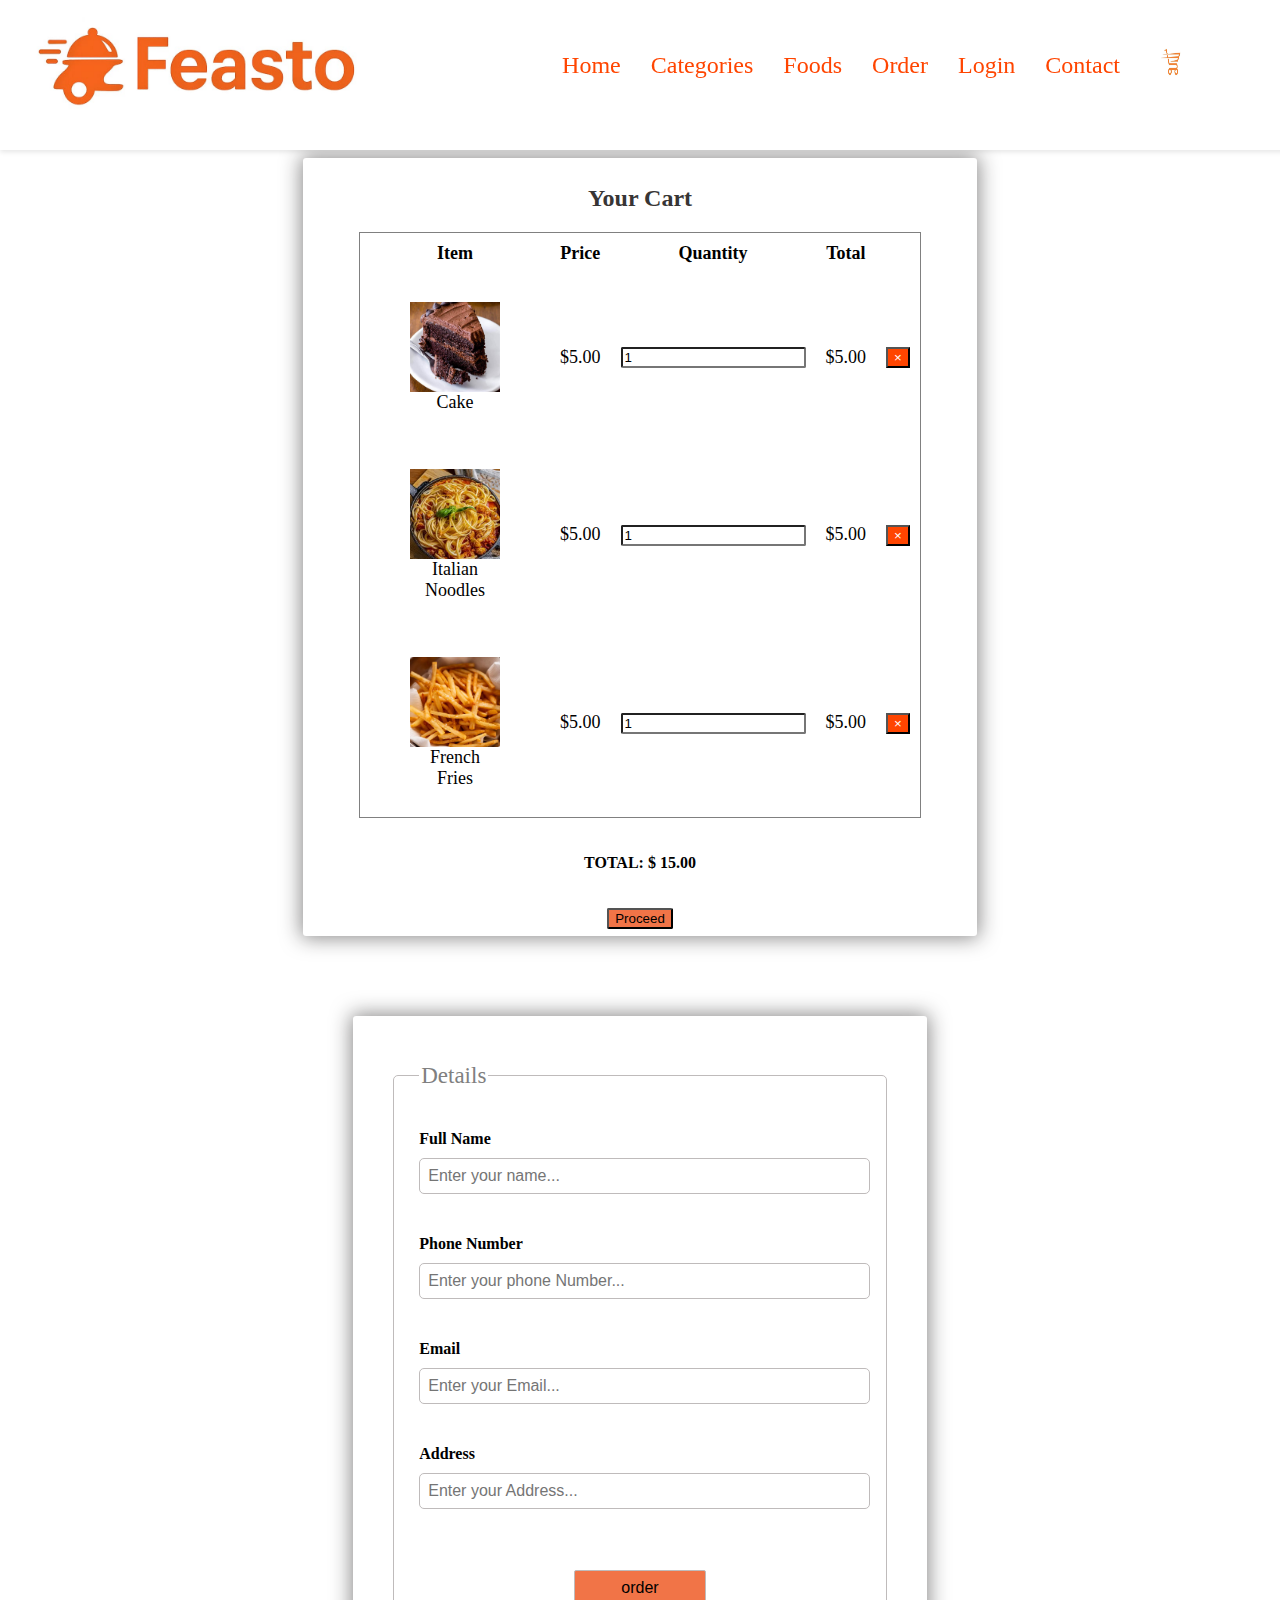
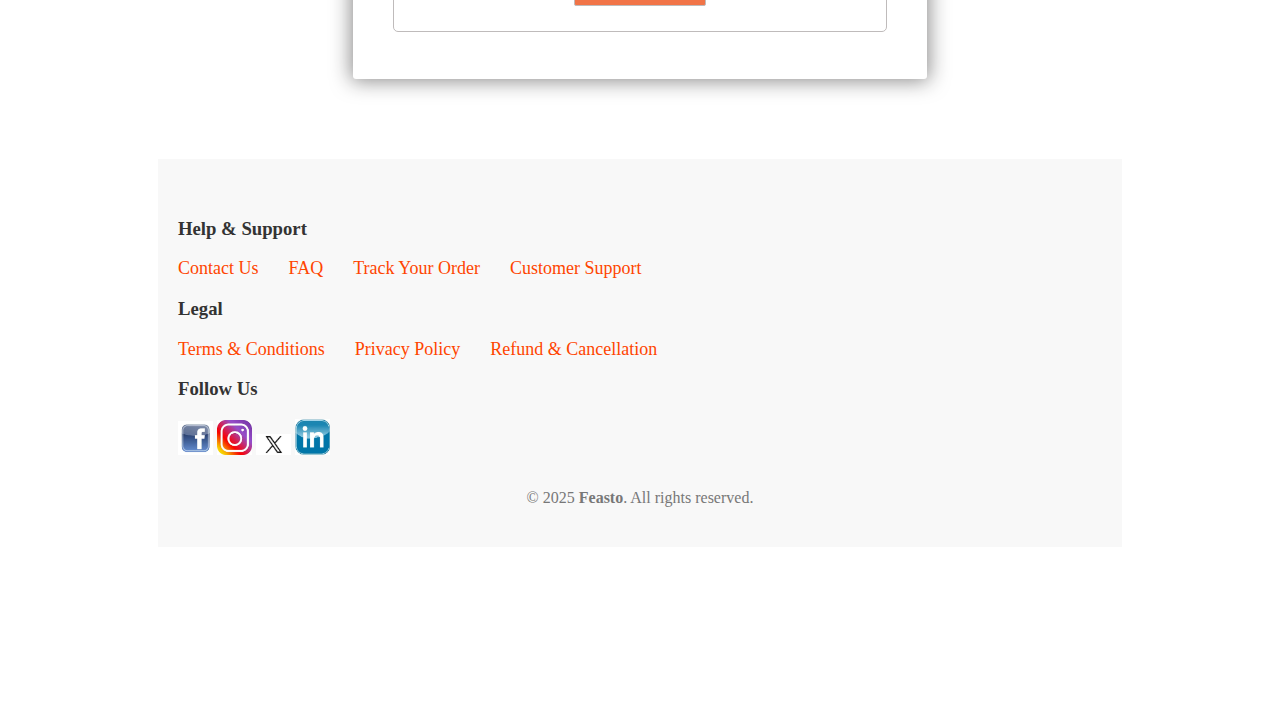
<file: order.html>
<!DOCTYPE html>
<html lang="en">
<head>
    <meta charset="UTF-8">
    <meta http-equiv="X-UA-Compatible" content="IE=edge">
    <meta name="viewport" content="width=device-width, initial-scale=1.0">
    <title>FEASTO-Online Food Delivery</title>
    <link rel="shortcut icon" href="images/logo.png.jpeg" type="image/jpeg">
    <link rel="stylesheet" href="styles.css">
    <script>
        function showAlert() {
            alert("Order Placed");
        }
    </script>
    
</head>
<body style="padding: 150px;">
    <header>
        <section id="topfixed">
            <img src="images/logo.png.jpeg" width="400px" height="130px" style=" position: relative;top: -10px; left: -10px; object-fit: cover;">
            
                <ul class="navbar" style="list-style-type: none; position: relative; left: -100px;">
                        <li><a href="index.html">Home</a></li>
                        <li><a href="categories.html">Categories</a></li>
                        <li><a href="foods.html">Foods</a></li>
                        <li><a href="order.html">Order</a></li>
                        <li><a href="login.html">Login</a></li>
                        <li><a href="contact.html">Contact</a></li>
                        <li><a href="cart.html"><img src="images/cart.jpeg" height="40px" width="40px" style="position: relative;bottom: 10px;"></a></li>
                </ul>
            
      
        </section>
    </header>
     <section>
        
        <div class="cart">
            <h2 style="text-align: center;color: rgb(55, 53, 53);">Your Cart</h2>
            <div class="cartt">
              <table border="1" id="carttable">
                <tr>
                  <th>Item</th>
                  <th>Price</th>
                  <th>Quantity</th>
                  <th>Total</th>
                  <th></th>
                </tr>
                <tr>
                  <td><figure><img class="cartimg" src="images/cake.png"><figcaption>Cake</figcaption></figure></td>
                  <td>$5.00</td>
                  <td><input type="number" value="1" min="1"></td>
                  <td>$5.00</td>
                  <td><button class="dlt">&times</button></td>
                </tr>
                <tr>
                  <td><figure><img class="cartimg" src="images/italian noodles.png"><figcaption>Italian Noodles</figcaption></figure></td>
                  <td>$5.00</td>
                  <td><input type="number" value="1" min="1"></td>
                  <td>$5.00</td>
                  <td><button class="dlt">&times</button></td>
                </tr>
                <tr>
                  <td><figure><img class="cartimg" src="images/fries.png"><figcaption>French Fries</figcaption></figure></td>
                  <td>$5.00</td>
                  <td><input type="number" value="1" min="1"></td>
                  <td>$5.00</td>
                  <td><button class="dlt">&times</button></td>
                </tr>
              </table><br><br>
              <div class="total"><strong>TOTAL: $ 15.00</strong></div><br><br>
              <button id="proceed" onclick="location.href='order.html'">Proceed</button>
            </div>
            
        </div>
    </section>
    <section id="login">
        <div class="container">
            
            

            <form action="" class="form" onsubmit="showAlert(); return false;">
                <fieldset>
                    <legend>Details</legend>
                    <p class="label">Full Name</p>
                    <input type="text" placeholder="Enter your name..." required>
                    <p class="label">Phone Number</p>
                    <input type="text" placeholder="Enter your phone Number..." required>
                    <p class="label">Email</p>
                    <input type="email" placeholder="Enter your Email..." required>
                    <p class="label">Address</p>
                    <input type="text" placeholder="Enter your Address..." required><br><br><br>
                    <input type="submit" value="order" id="log">
                </fieldset>
            </form>
        </div>
    </section>
    <footer style="background-color: #f8f8f8; padding: 40px 20px; color: #333;">
     
      <h3>Help & Support</h3>
      <ul style="list-style: none; padding: 0;" class="foot">
        <li><a href="contact.html">Contact Us</a></li>
        <li><a href="#">FAQ</a></li>
        <li><a href="#">Track Your Order</a></li>
        <li><a href="#">Customer Support</a></li>
      </ul>
    </div>
     <div>
      <h3>Legal</h3>
      <ul style="list-style: none; padding: 0;" class="foot">
        <li><a href="#">Terms & Conditions</a></li>
        <li><a href="#">Privacy Policy</a></li>
        <li><a href="#">Refund & Cancellation</a></li>
      </ul>
    </div>
     
    <div>
      <h3>Follow Us</h3>
      <a href="#"><img src="images/facebook.png" alt="Facebook" width="35"></a>
      <a href="#"><img src="images/instagram.png" alt="Instagram" width="35"></a>
      <a href="#"><img src="images/twitter.png" alt="Twitter" width="35"></a>
      <a href="#"><img src="images/linkedin.png" alt="LinkedIn" width="35"></a>
    </div>
     </div>
  <div style="text-align: center; margin-top: 30px; color: #777;">
    &copy; 2025 <strong>Feasto</strong>. All rights reserved.
  </div>
    </footer>
</body>
</html>
</file>
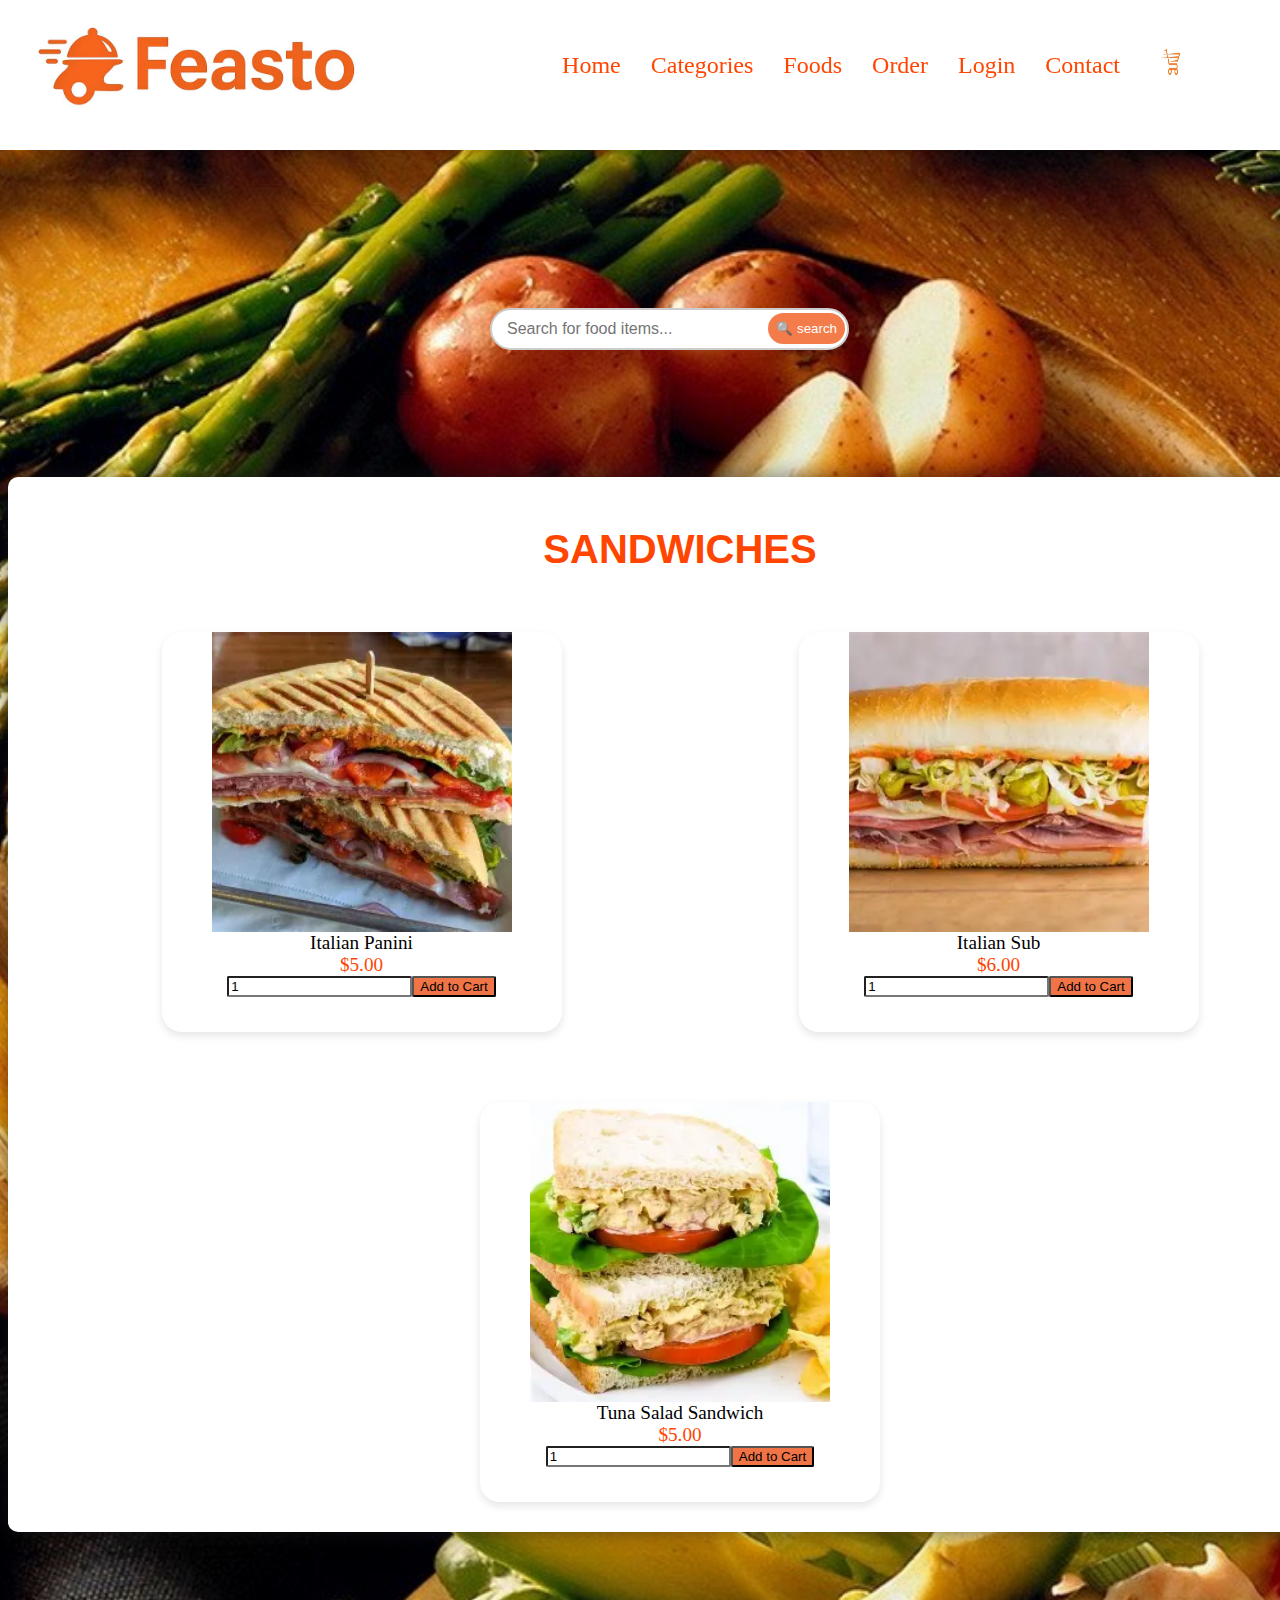
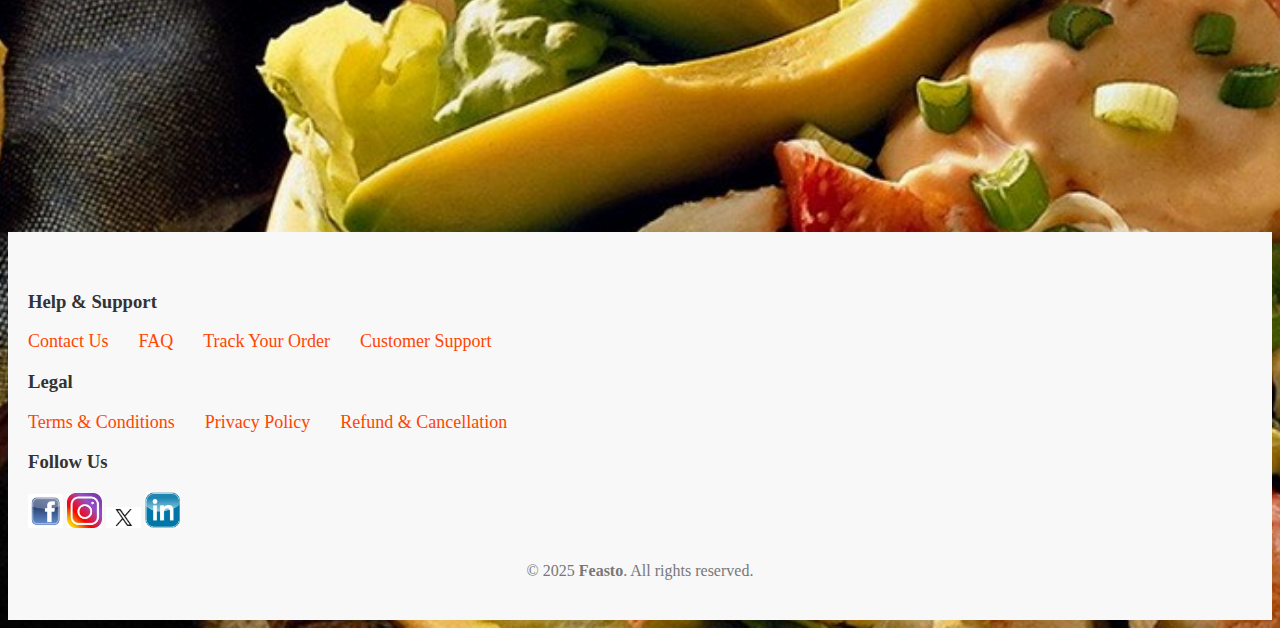
<file: sandwich.html>
<!DOCTYPE html>
<html lang="en">
<head>
    <meta charset="UTF-8">
    <meta http-equiv="X-UA-Compatible" content="IE=edge">
    <meta name="viewport" content="width=device-width, initial-scale=1.0">
    <title>FEASTO-Online Food Delivery</title>
    <link rel="shortcut icon" href="images/logo.png.jpeg" type="image/jpeg">
    <link rel="stylesheet" href="styles.css">
    
    
</head>
<body id="bod">
    <header>
        <section id="topfixed">
            <img src="images/logo.png.jpeg" width="400px" height="130px" style=" position: relative;top: -10px; left: -10px; object-fit: cover;">
            
                <ul class="navbar" style="list-style-type: none; position: relative; left: -100px;">
                        <li><a href="index.html">Home</a></li>
                        <li><a href="categories.html">Categories</a></li>
                        <li><a href="foods.html">Foods</a></li>
                        <li><a href="order.html">Order</a></li>
                        <li><a href="login.html">Login</a></li>
                        <li><a href="contact.html">Contact</a></li>
                        <li><a href="cart.html"><img src="images/cart.jpeg" height="40px" width="40px" style="position: relative;bottom: 10px;"></a></li>
                </ul>
            
      
        </section>
    </header>
    <div class="search-container">
    <div class="search-box">
      <input type="text" placeholder="Search for food items...">
      <button>&#128269; search</button>
    </div>
  </div>
    <section class="topdeals">
        <h1 class="top">SANDWICHES</h1>
        <div class="catimages">
            <figure class="topimg">
                <img class="imgsize" src="images/italianpanini.png" alt="Italian Panini">
                <figcaption class="imgcapt">Italian Panini</figcaption>
                <figcaption class="imgprice">$5.00</figcaption>
                <div class="cap">
                   <input type="number" value="1" min="1">
                   <button class="addcart">Add to Cart</button>
                </div>
             </figure>
            <figure class="topimg">
                <img class="imgsize" src="images/italiansub.png" alt="Italian Sub">
                <figcaption class="imgcapt">Italian Sub</figcaption>
                <figcaption class="imgprice">$6.00</figcaption>
                <div class="cap">
                   <input type="number" value="1" min="1">
                   <button class="addcart">Add to Cart</button>
                </div>
            </figure>
            <figure class="topimg">
                <img class="imgsize" src="images/tunasaladsanwich.png" alt="Tuna Salad Sandwich">
                <figcaption class="imgcapt">Tuna Salad Sandwich</figcaption>
                <figcaption class="imgprice">$5.00</figcaption>
                <div class="cap">
                   <input type="number" value="1" min="1">
                   <button class="addcart">Add to Cart</button>
                </div>
            </figure>
        </div>
    </section>
   <footer style="background-color: #f8f8f8; padding: 40px 20px; color: #333;">
     
      <h3>Help & Support</h3>
      <ul style="list-style: none; padding: 0;" class="foot">
        <li><a href="contact.html">Contact Us</a></li>
        <li><a href="#">FAQ</a></li>
        <li><a href="#">Track Your Order</a></li>
        <li><a href="#">Customer Support</a></li>
      </ul>
    </div>
     <div>
      <h3>Legal</h3>
      <ul style="list-style: none; padding: 0;" class="foot">
        <li><a href="#">Terms & Conditions</a></li>
        <li><a href="#">Privacy Policy</a></li>
        <li><a href="#">Refund & Cancellation</a></li>
      </ul>
    </div>
     
    <div>
      <h3>Follow Us</h3>
      <a href="#"><img src="images/facebook.png" alt="Facebook" width="35"></a>
      <a href="#"><img src="images/instagram.png" alt="Instagram" width="35"></a>
      <a href="#"><img src="images/twitter.png" alt="Twitter" width="35"></a>
      <a href="#"><img src="images/linkedin.png" alt="LinkedIn" width="35"></a>
    </div>
     </div>
  <div style="text-align: center; margin-top: 30px; color: #777;">
    &copy; 2025 <strong>Feasto</strong>. All rights reserved.
  </div>
    </footer>
</body>
</html>
</file>
<file: styles.css>
.navbar{
    display: flex;
    gap: 30px;
}
.navbar li a {
    text-decoration: none;
    color: orangered;
    font-weight: 500;
    font-size: x-large;

}
#topfixed{
    position: fixed;
    top: 0;
    left: 0;
    width: 100%;
    display: flex;
    align-items: center;
    justify-content: space-between;
    background-color: white;
    padding: 10px 10px;
    box-shadow: 0 2px 5px rgba(0, 0, 0, 0.1);
    z-index: 999;
}
#bod{
    padding-top: 400px;
    background-image: url('images/back3.png'); background-size: cover; background-position: center; background-repeat: no-repeat;
}
.navbar li a:hover{
    color: blue;
    text-decoration: underline;
}
.top{
    color: orangered;
    text-align: center;
    font-family: 'Franklin Gothic Medium', 'Arial Narrow', Arial, sans-serif;
    font-size: 40px;
    margin-bottom: 30px;
    padding-top: 50px;
    
}
.topimg{
    border-radius: 20px;
    box-shadow: 0 4px 8px rgba(0, 0, 0, 0.1);
    display: block;
    margin: 20px auto;
    height: 400px;
    width: 400px;
    object-fit: cover;
   
}
.imgsize{
    height: 300px;
    width: 300px;
    object-fit: cover;
    display: flex;
    align-items: center;
    justify-self: center;

}
.imgcapt{
    text-align: center;
    font-size: larger;

}
.imgprice{
    text-align: center;
    font-size: larger;
    color: orangered;
}


.images{
    display: flex;
    overflow-x: scroll;
    gap: 30px;
    padding: 10px;
    scroll-behavior: smooth;
    scrollbar-width: none;
    -ms-overflow-style: none;
}
input[type="number"]{
    border-radius: 2px;
}
.addcart{
    border-radius: 2px;
    background-color: rgb(241, 116, 71);
}
.topdeals{
    
    width: 100%;
    align-items: center;
    justify-content: space-between;
    padding: 0 40px;
    z-index: 999;
    box-shadow: 0 0 20px 2px #1a171780;
    margin: 0 auto;
    border-radius: 10px;
    margin-bottom: 300px;
    background-color: white;
}
#seemore{
    height: 50px;
    width: 500px;
    color: black;
    background-color: orange;
    position: relative;
    bottom: -170px;
}
.footer{
    width: 100%;
    align-items: center;
    justify-content: space-between;
    padding: 10px 10px;
    z-index: 999;
     box-shadow: 0 0 20px 2px #1a171780;
    margin: 0 auto;
    border-radius: 15px;
    margin-bottom: 300px;
}
.foot{
   display: flex;
    gap: 30px; 
}
.foot li a{
    text-decoration: none;
    color: orangered;
    font-weight: 500;
    font-size: large;
}
.foot li a:hover{
   color: blue;
    text-decoration: underline; 
} 
.catimages{
    display: flex;
    flex-wrap: wrap;
     gap: 30px;
    padding: 10px;
}
.catcapt{
    color: orangered;
    text-align: center;
    font-family: 'Franklin Gothic Medium', 'Arial Narrow', Arial, sans-serif;
    font-size: xx-large;
}
.explore{
    border-radius: 2px;
    background-color: rgb(241, 116, 71);
    display: block;
    margin: 10px auto;
}
.cap{
   display: flex;
    align-items: center;
    justify-self: center; 
}
fieldset {
  border: 1px solid white;
  margin: 40px;
  padding: 25px;
  border-radius: 5px;
  padding-bottom: 0;
}
fieldset legend {
  font-size: 23px;
  color: grey;
}
.container {
  width: 85%;
  margin: 0 auto;
  padding: 15px;
}


.label {
  margin-bottom: 10px;
  font-weight: bold;
}
.form fieldset,
.login fieldset {
  border: 1px solid #bfbbbb;
}
.form {
  box-shadow: 0 0 20px 2px #1a171780;
  width: 70%;
  padding: 7px 0;
  margin: 0 auto;
  border-radius: 3px;
}
.form input,
.form textarea {
  width: 98%;
  padding: 8px;
  font-size: 16px;
  border-radius: 5px;
  border: 1px solid #bfbbbb;
  margin-bottom: 25px;
}
.form input[type="submit"] {
  width: 30%;
  border-radius: 5px;
}
#login {
  padding: 65px 0;
}
#log{
    border-radius: 2px;
    background-color: rgb(241, 116, 71);
    align-items: center;
    display: flex;
    justify-self: center;
}
.cartimg{
    height: 90px;
    width: 90px;
    object-fit: cover;
    display: flex;
    align-items: center;
    justify-self: center;
}
.dlt{
    color: white;
    background-color: orangered;
}
#carttable{
    width: 80%;
    font-size: 18px;
    margin: auto;
    border-collapse: collapse;

}
#carttable td,th{
    padding: 10px;
    text-align: center;
    border: none;
}
.cart{
  box-shadow: 0 0 20px 2px #1a171780;
  width: 70%;
  padding: 7px 0;
  margin: 0 auto;
  border-radius: 3px;
}
.total{
    text-align: center;
}
#proceed{
    border-radius: 2px;
    background-color: rgb(241, 116, 71);
    display: flex;
    align-items: center;
    justify-self: center;
}
.contact-info{
    align-items: center;
    justify-self: center; 
    position: relative;
    top: -60px;
    box-shadow: 0 0 20px 2px #1a171780;
  width: 70%;
  padding: 7px 0;
  margin: 0 auto;
  border-radius: 3px;
  background-color: #bfbbbb;
    
}
.con{
   align-items: center;
    justify-self: center; 
}
.search-box {
      position: relative;
      width: 300px;
    }

    .search-box input[type="text"] {
      width: 100%;
      padding: 10px 40px 10px 15px;
      border: 2px solid #ccc;
      border-radius: 30px;
      font-size: 16px;
      outline: none;
    }

    .search-box button {
      position: absolute;
      right: -55px;
      top: 5px;
      padding: 8px 8px;
      border: none;
      background-color: #f37c4a;
      color: white;
      cursor: pointer;
      border-radius: 30px;
    }

    .search-box button:hover {
      background-color: #555;
    }
    .search-container{
        align-items: center;
        justify-self: center;
        position: relative;
        top: -100px;
    }
</file>
